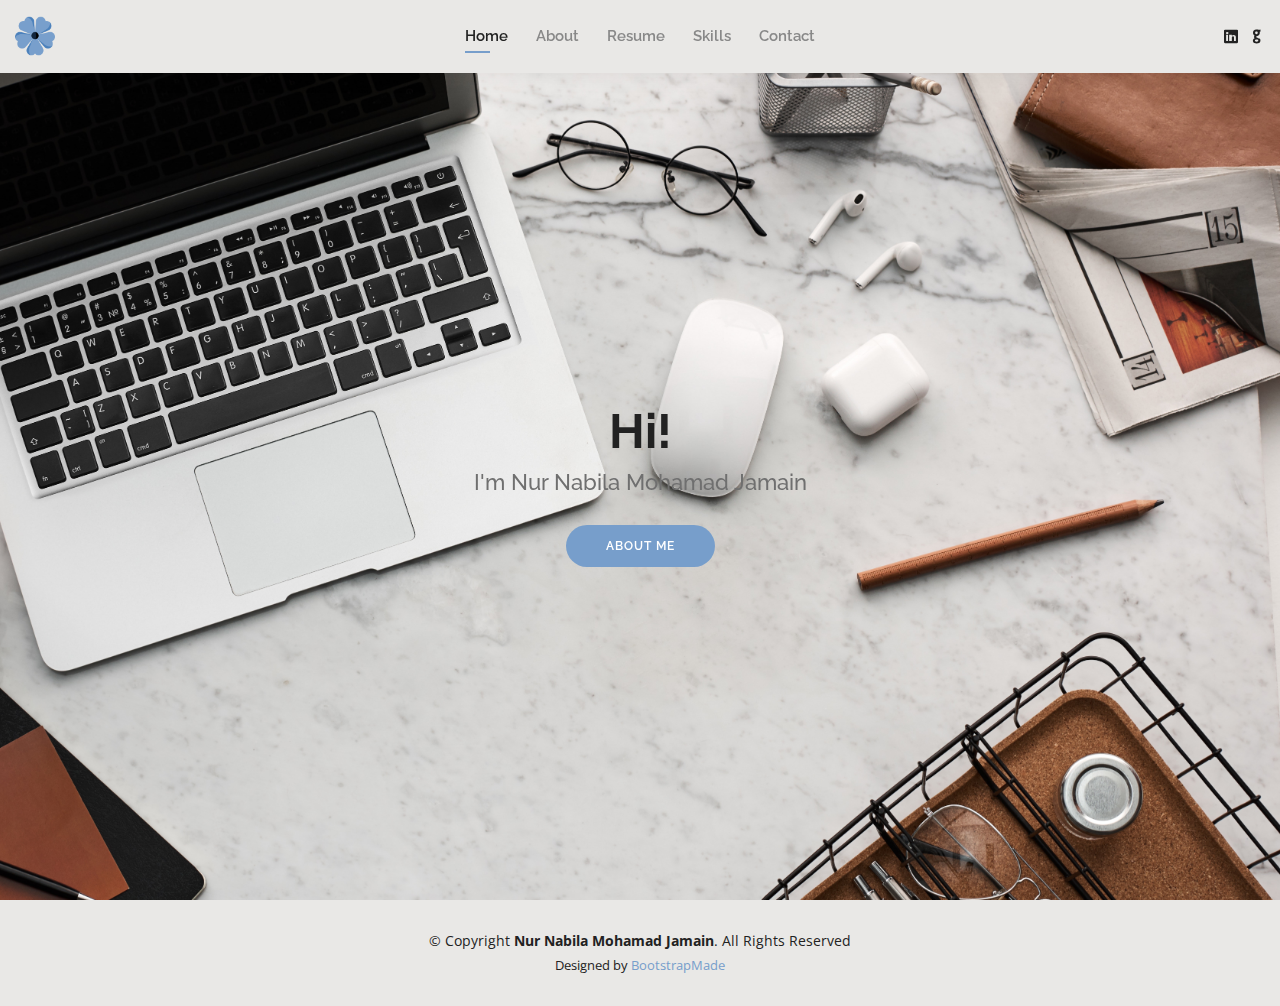
<file: index.html>
<!DOCTYPE html>
<html lang="en">

<head>
  <meta charset="utf-8">
  <meta content="width=device-width, initial-scale=1.0" name="viewport">

  <title>Nabila's Portfolio</title>
  <meta content="" name="descriptison">
  <meta content="" name="keywords">

  <!-- Favicons -->
  <link href="assets/img/flower-small.png" rel="icon">
  <link href="assets/img/flower" rel="apple-touch-icon">

  <!-- Google Fonts -->
  <link href="https://fonts.googleapis.com/css?family=Open+Sans:300,300i,400,400i,600,600i,700,700i|Raleway:300,300i,400,400i,500,500i,600,600i,700,700i|Poppins:300,300i,400,400i,500,500i,600,600i,700,700i" rel="stylesheet">

  <!-- Vendor CSS Files -->
  <link href="assets/vendor/bootstrap/css/bootstrap.min.css" rel="stylesheet">
  <link href="assets/vendor/icofont/icofont.min.css" rel="stylesheet">
  <link href="assets/vendor/owl.carousel/assets/owl.carousel.min.css" rel="stylesheet">
  <link href="assets/vendor/boxicons/css/boxicons.min.css" rel="stylesheet">
  <link href="assets/vendor/venobox/venobox.css" rel="stylesheet">
  <link href="assets/vendor/aos/aos.css" rel="stylesheet">

  <!-- Template Main CSS File -->
  <link href="assets/css/style.css" rel="stylesheet">

  <!-- =======================================================
  * Template Name: Kelly - v2.0.0
  * Template URL: https://bootstrapmade.com/kelly-free-bootstrap-cv-resume-html-template/
  * Author: BootstrapMade.com
  * License: https://bootstrapmade.com/license/
  ======================================================== -->
</head>

<body>

  <!-- ======= Header ======= -->
  <header id="header" class="fixed-top">
    <div class="container-fluid d-flex justify-content-between align-items-center">

      <!--<h1 class="logo"><a href="index.html"></a></h1>-->
      <!-- Uncomment below if you prefer to use an image logo -->
      <a href="index.html" class="logo"><img src="assets/img/flower.png" alt="" class="img-fluid"></a>

      <nav class="nav-menu d-none d-lg-block">
        <ul>
          <li class="active"><a href="index.html">Home</a></li>
          <li><a href="about.html">About</a></li>
          <li><a href="resume.html">Resume</a></li>
          <li><a href="skills.html">Skills</a></li>
          <li><a href="contact.html">Contact</a></li>
        </ul>
      </nav><!-- .nav-menu -->

     <div class="header-social-links">
     <a href="https://www.linkedin.com/in/nurnabila34/" class="linkedin"><i class="icofont-linkedin"></i></i></a>
     <a href="https://github.com/nurnabilaa34" class="github"><i class="icofont-github"></i></i></a>
      </div>

    </div>

  </header><!-- End Header -->

  <!-- ======= Hero Section ======= -->
  <section id="hero" class="d-flex align-items-center">
    <div class="container d-flex flex-column align-items-center" data-aos="zoom-in" data-aos-delay="100">
      <h1>Hi!</h1>
      <h2>I'm Nur Nabila Mohamad Jamain</h2>
      <a href="about.html" class="btn-about">About Me</a>
    </div>
  </section><!-- End Hero -->

  <!-- ======= Footer ======= -->
  <footer id="footer">
    <div class="container">
      <div class="copyright">
        &copy; Copyright <strong><span>Nur Nabila Mohamad Jamain</span></strong>. All Rights Reserved
      </div>
      <div class="credits">
        <!-- All the links in the footer should remain intact. -->
        <!-- You can delete the links only if you purchased the pro version. -->
        <!-- Licensing information: https://bootstrapmade.com/license/ -->
        <!-- Purchase the pro version with working PHP/AJAX contact form: https://bootstrapmade.com/kelly-free-bootstrap-cv-resume-html-template/ -->
        Designed by <a href="https://bootstrapmade.com/">BootstrapMade</a>
      </div>
    </div>
  </footer><!-- End  Footer -->

  <div id="preloader"></div>
  <a href="#" class="back-to-top"><i class="bx bx-up-arrow-alt"></i></a>

  <!-- Vendor JS Files -->
  <script src="assets/vendor/jquery/jquery.min.js"></script>
  <script src="assets/vendor/bootstrap/js/bootstrap.bundle.min.js"></script>
  <script src="assets/vendor/jquery.easing/jquery.easing.min.js"></script>
  <script src="assets/vendor/php-email-form/validate.js"></script>
  <script src="assets/vendor/waypoints/jquery.waypoints.min.js"></script>
  <script src="assets/vendor/counterup/counterup.min.js"></script>
  <script src="assets/vendor/owl.carousel/owl.carousel.min.js"></script>
  <script src="assets/vendor/isotope-layout/isotope.pkgd.min.js"></script>
  <script src="assets/vendor/venobox/venobox.min.js"></script>
  <script src="assets/vendor/aos/aos.js"></script>

  <!-- Template Main JS File -->
  <script src="assets/js/main.js"></script>

</body>

</html>
</file>
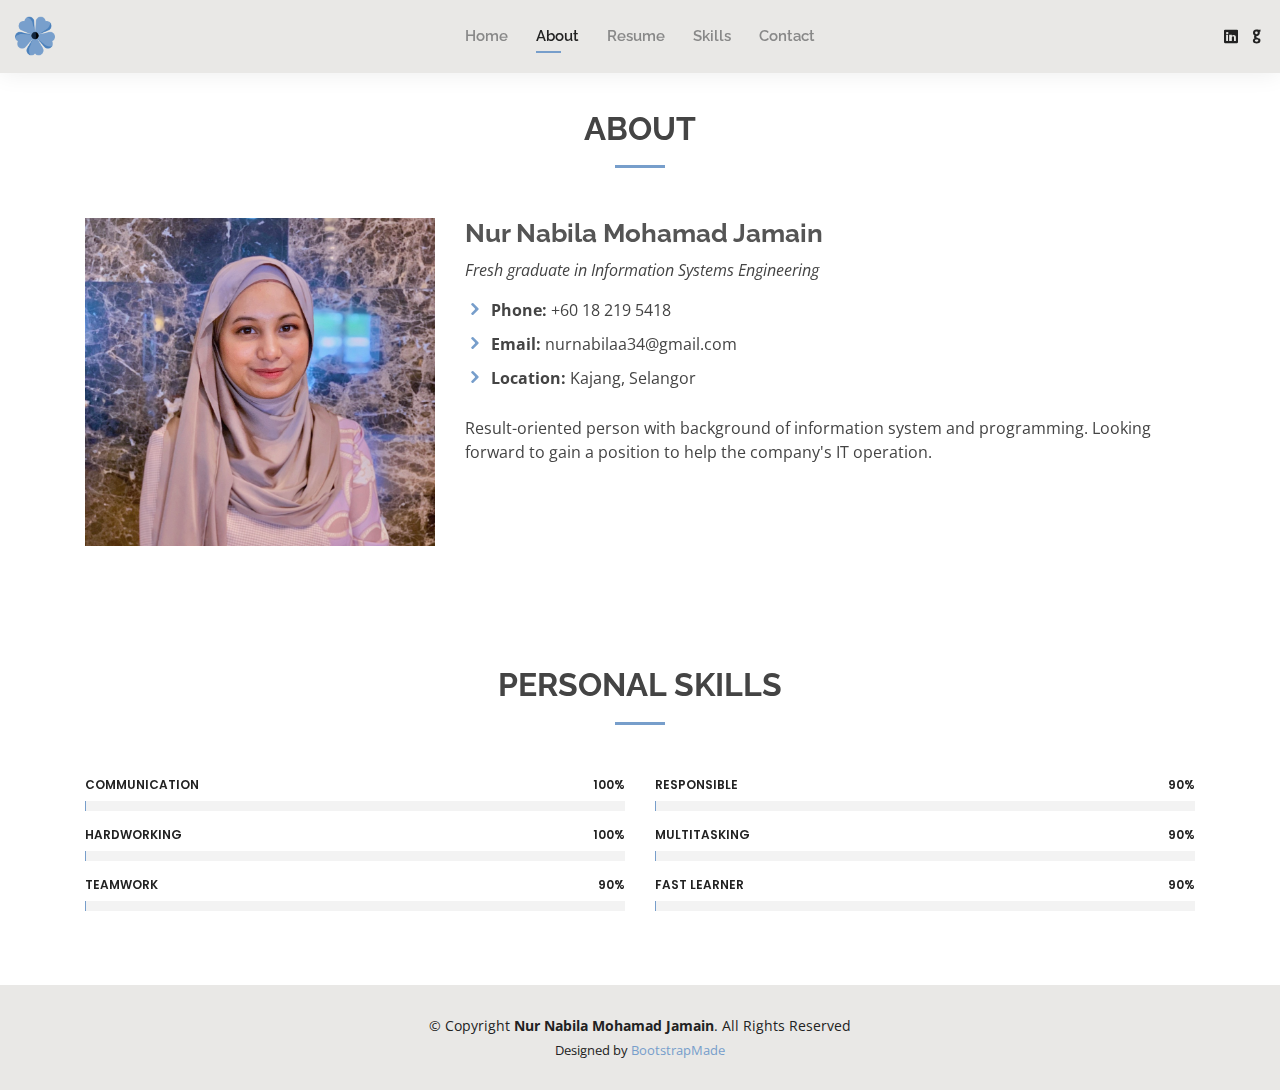
<file: about.html>
<!DOCTYPE html>
<html lang="en">

<head>
  <meta charset="utf-8">
  <meta content="width=device-width, initial-scale=1.0" name="viewport">

  <title>About - Nabila's Portfolio</title>
  <meta content="" name="descriptison">
  <meta content="" name="keywords">

  <!-- Favicons -->
  <link href="assets/img/flower-small.png" rel="icon">
  <link href="assets/img/flower" rel="apple-touch-icon">

  <!-- Google Fonts -->
  <link href="https://fonts.googleapis.com/css?family=Open+Sans:300,300i,400,400i,600,600i,700,700i|Raleway:300,300i,400,400i,500,500i,600,600i,700,700i|Poppins:300,300i,400,400i,500,500i,600,600i,700,700i" rel="stylesheet">

  <!-- Vendor CSS Files -->
  <link href="assets/vendor/bootstrap/css/bootstrap.min.css" rel="stylesheet">
  <link href="assets/vendor/icofont/icofont.min.css" rel="stylesheet">
  <link href="assets/vendor/owl.carousel/assets/owl.carousel.min.css" rel="stylesheet">
  <link href="assets/vendor/boxicons/css/boxicons.min.css" rel="stylesheet">
  <link href="assets/vendor/venobox/venobox.css" rel="stylesheet">
  <link href="assets/vendor/aos/aos.css" rel="stylesheet">

  <!-- Template Main CSS File -->
  <link href="assets/css/style.css" rel="stylesheet">

  <!-- =======================================================
  * Template Name: Kelly - v2.0.0
  * Template URL: https://bootstrapmade.com/kelly-free-bootstrap-cv-resume-html-template/
  * Author: BootstrapMade.com
  * License: https://bootstrapmade.com/license/
  ======================================================== -->
</head>

<body>

  <!-- ======= Header ======= -->
  <header id="header" class="fixed-top">
    <div class="container-fluid d-flex justify-content-between align-items-center">

      <!--<h1 class="logo"><a href="index.html"></a></h1>
      Uncomment below if you prefer to use an image logo -->
      <a href="index.html" class="logo"><img src="assets/img/flower.png" alt="" class="img-fluid"></a>

      <nav class="nav-menu d-none d-lg-block">
        <ul>
          <li><a href="index.html">Home</a></li>
          <li class="active"><a href="about.html">About</a></li>
          <li><a href="resume.html">Resume</a></li>
          <li><a href="skills.html">Skills</a></li>
          <li><a href="contact.html">Contact</a></li>
        </ul>
      </nav><!-- .nav-menu -->

      <div class="header-social-links">
      <a href="https://www.linkedin.com/in/nurnabila34/" class="linkedin"><i class="icofont-linkedin"></i></i></a>
      <a href="https://github.com/nurnabilaa34" class="github"><i class="icofont-github"></i></i></a>
       </div>

    </div>

  </header><!-- End Header -->

  <main id="main">

    <!-- ======= About Section ======= -->
    <section id="about" class="about">
      <div class="container" data-aos="fade-up">

        <div class="section-title">
          <h2>About</h2>

        </div>

        <div class="row">
          <div class="col-lg-4">
            <img src="assets/img/aboutme.JPG" class="img-fluid" alt="">
          </div>
          <div class="col-lg-8 pt-4 pt-lg-0 content">
            <h3>Nur Nabila Mohamad Jamain</h3>
            <p class="font-italic">
            Fresh graduate in Information Systems Engineering
            </p>
            <div class="row">
              <div class="col-lg-6">
                <ul>
                  <li><i class="icofont-rounded-right"></i> <strong>Phone:</strong> +60 18 219 5418</li>
                  <li><i class="icofont-rounded-right"></i> <strong>Email:</strong> nurnabilaa34@gmail.com</li>
                  <li><i class="icofont-rounded-right"></i> <strong>Location:</strong> Kajang, Selangor</li>
                </ul>
              </div>
            </div>
            <p>
                Result-oriented person with background of information system and programming. Looking forward to gain a position to help the company's IT operation.
            </p>
          </div>
        </div>

      </div>
    </section><!-- End About Section -->

    <!-- ======= Skills Section ======= -->
    <section id="skills" class="skills">
      <div class="container" data-aos="fade-up">

        <div class="section-title">
          <h2>Personal Skills</h2>
        </div>

        <div class="row skills-content">

          <div class="col-lg-6">

            <div class="progress">
              <span class="skill">Communication <i class="val">100%</i></span>
              <div class="progress-bar-wrap">
                <div class="progress-bar" role="progressbar" aria-valuenow="100" aria-valuemin="0" aria-valuemax="100"></div>
              </div>
            </div>

            <div class="progress">
              <span class="skill">Hardworking <i class="val">100%</i></span>
              <div class="progress-bar-wrap">
                <div class="progress-bar" role="progressbar" aria-valuenow="100" aria-valuemin="0" aria-valuemax="100"></div>
              </div>
            </div>

            <div class="progress">
              <span class="skill">Teamwork <i class="val">90%</i></span>
              <div class="progress-bar-wrap">
                <div class="progress-bar" role="progressbar" aria-valuenow="90" aria-valuemin="0" aria-valuemax="100"></div>
              </div>
            </div>

          </div>

          <div class="col-lg-6">

            <div class="progress">
              <span class="skill">Responsible <i class="val">90%</i></span>
              <div class="progress-bar-wrap">
                <div class="progress-bar" role="progressbar" aria-valuenow="90" aria-valuemin="0" aria-valuemax="100"></div>
              </div>
            </div>

            <div class="progress">
              <span class="skill">Multitasking <i class="val">90%</i></span>
              <div class="progress-bar-wrap">
                <div class="progress-bar" role="progressbar" aria-valuenow="90" aria-valuemin="0" aria-valuemax="100"></div>
              </div>
            </div>

            <div class="progress">
              <span class="skill">Fast Learner <i class="val">90%</i></span>
              <div class="progress-bar-wrap">
                <div class="progress-bar" role="progressbar" aria-valuenow="90" aria-valuemin="0" aria-valuemax="100"></div>
              </div>
            </div>

          </div>

        </div>

      </div>
    </section><!-- End Skills Section -->

    <!-- ======= Facts Section ======= -->
  <!--  <section id="facts" class="facts">
      <div class="container" data-aos="fade-up">

        <div class="section-title">
          <h2>Facts</h2>
          <p>Magnam dolores commodi suscipit. Necessitatibus eius consequatur ex aliquid fuga eum quidem. Sit sint consectetur velit. Quisquam quos quisquam cupiditate. Et nemo qui impedit suscipit alias ea. Quia fugiat sit in iste officiis commodi quidem hic quas.</p>
        </div>

        <div class="row counters">

          <div class="col-lg-3 col-6 text-center">
            <span data-toggle="counter-up">232</span>
            <p>Clients</p>
          </div>

          <div class="col-lg-3 col-6 text-center">
            <span data-toggle="counter-up">521</span>
            <p>Projects</p>
          </div>

          <div class="col-lg-3 col-6 text-center">
            <span data-toggle="counter-up">1,463</span>
            <p>Hours Of Support</p>
          </div>

          <div class="col-lg-3 col-6 text-center">
            <span data-toggle="counter-up">15</span>
            <p>Hard Workers</p>
          </div>

        </div>

      </div>
    </section>--><!-- End Facts Section -->

    <!-- ======= Testimonials Section ======= -->
    <!--<section id="testimonials" class="testimonials">
      <div class="container" data-aos="fade-up">

        <div class="section-title">
          <h2>Testimonials</h2>
          <p>Magnam dolores commodi suscipit. Necessitatibus eius consequatur ex aliquid fuga eum quidem. Sit sint consectetur velit. Quisquam quos quisquam cupiditate. Et nemo qui impedit suscipit alias ea. Quia fugiat sit in iste officiis commodi quidem hic quas.</p>
        </div>

        <div class="owl-carousel testimonials-carousel">

          <div class="testimonial-item">
            <img src="assets/img/testimonials/testimonials-1.jpg" class="testimonial-img" alt="">
            <h3>Saul Goodman</h3>
            <h4>Ceo &amp; Founder</h4>
            <p>
              <i class="bx bxs-quote-alt-left quote-icon-left"></i>
              Proin iaculis purus consequat sem cure digni ssim donec porttitora entum suscipit rhoncus. Accusantium quam, ultricies eget id, aliquam eget nibh et. Maecen aliquam, risus at semper.
              <i class="bx bxs-quote-alt-right quote-icon-right"></i>
            </p>
          </div>

          <div class="testimonial-item">
            <img src="assets/img/testimonials/testimonials-2.jpg" class="testimonial-img" alt="">
            <h3>Sara Wilsson</h3>
            <h4>Designer</h4>
            <p>
              <i class="bx bxs-quote-alt-left quote-icon-left"></i>
              Export tempor illum tamen malis malis eram quae irure esse labore quem cillum quid cillum eram malis quorum velit fore eram velit sunt aliqua noster fugiat irure amet legam anim culpa.
              <i class="bx bxs-quote-alt-right quote-icon-right"></i>
            </p>
          </div>

          <div class="testimonial-item">
            <img src="assets/img/testimonials/testimonials-3.jpg" class="testimonial-img" alt="">
            <h3>Jena Karlis</h3>
            <h4>Store Owner</h4>
            <p>
              <i class="bx bxs-quote-alt-left quote-icon-left"></i>
              Enim nisi quem export duis labore cillum quae magna enim sint quorum nulla quem veniam duis minim tempor labore quem eram duis noster aute amet eram fore quis sint minim.
              <i class="bx bxs-quote-alt-right quote-icon-right"></i>
            </p>
          </div>

          <div class="testimonial-item">
            <img src="assets/img/testimonials/testimonials-4.jpg" class="testimonial-img" alt="">
            <h3>Matt Brandon</h3>
            <h4>Freelancer</h4>
            <p>
              <i class="bx bxs-quote-alt-left quote-icon-left"></i>
              Fugiat enim eram quae cillum dolore dolor amet nulla culpa multos export minim fugiat minim velit minim dolor enim duis veniam ipsum anim magna sunt elit fore quem dolore labore illum veniam.
              <i class="bx bxs-quote-alt-right quote-icon-right"></i>
            </p>
          </div>

          <div class="testimonial-item">
            <img src="assets/img/testimonials/testimonials-5.jpg" class="testimonial-img" alt="">
            <h3>John Larson</h3>
            <h4>Entrepreneur</h4>
            <p>
              <i class="bx bxs-quote-alt-left quote-icon-left"></i>
              Quis quorum aliqua sint quem legam fore sunt eram irure aliqua veniam tempor noster veniam enim culpa labore duis sunt culpa nulla illum cillum fugiat legam esse veniam culpa fore nisi cillum quid.
              <i class="bx bxs-quote-alt-right quote-icon-right"></i>
            </p>
          </div>

        </div>

      </div>
    </section>--><!-- End Testimonials Section -->

  </main><!-- End #main -->

  <!-- ======= Footer ======= -->
  <footer id="footer">
    <div class="container">
      <div class="copyright">
        &copy; Copyright <strong><span>Nur Nabila Mohamad Jamain</span></strong>. All Rights Reserved
      </div>
      <div class="credits">
        <!-- All the links in the footer should remain intact. -->
        <!-- You can delete the links only if you purchased the pro version. -->
        <!-- Licensing information: https://bootstrapmade.com/license/ -->
        <!-- Purchase the pro version with working PHP/AJAX contact form: https://bootstrapmade.com/kelly-free-bootstrap-cv-resume-html-template/ -->
        Designed by <a href="https://bootstrapmade.com/">BootstrapMade</a>
      </div>
    </div>
  </footer><!-- End  Footer -->

  <div id="preloader"></div>
  <a href="#" class="back-to-top"><i class="bx bx-up-arrow-alt"></i></a>

  <!-- Vendor JS Files -->
  <script src="assets/vendor/jquery/jquery.min.js"></script>
  <script src="assets/vendor/bootstrap/js/bootstrap.bundle.min.js"></script>
  <script src="assets/vendor/jquery.easing/jquery.easing.min.js"></script>
  <script src="assets/vendor/php-email-form/validate.js"></script>
  <script src="assets/vendor/waypoints/jquery.waypoints.min.js"></script>
  <script src="assets/vendor/counterup/counterup.min.js"></script>
  <script src="assets/vendor/owl.carousel/owl.carousel.min.js"></script>
  <script src="assets/vendor/isotope-layout/isotope.pkgd.min.js"></script>
  <script src="assets/vendor/venobox/venobox.min.js"></script>
  <script src="assets/vendor/aos/aos.js"></script>

  <!-- Template Main JS File -->
  <script src="assets/js/main.js"></script>

</body>

</html>
</file>
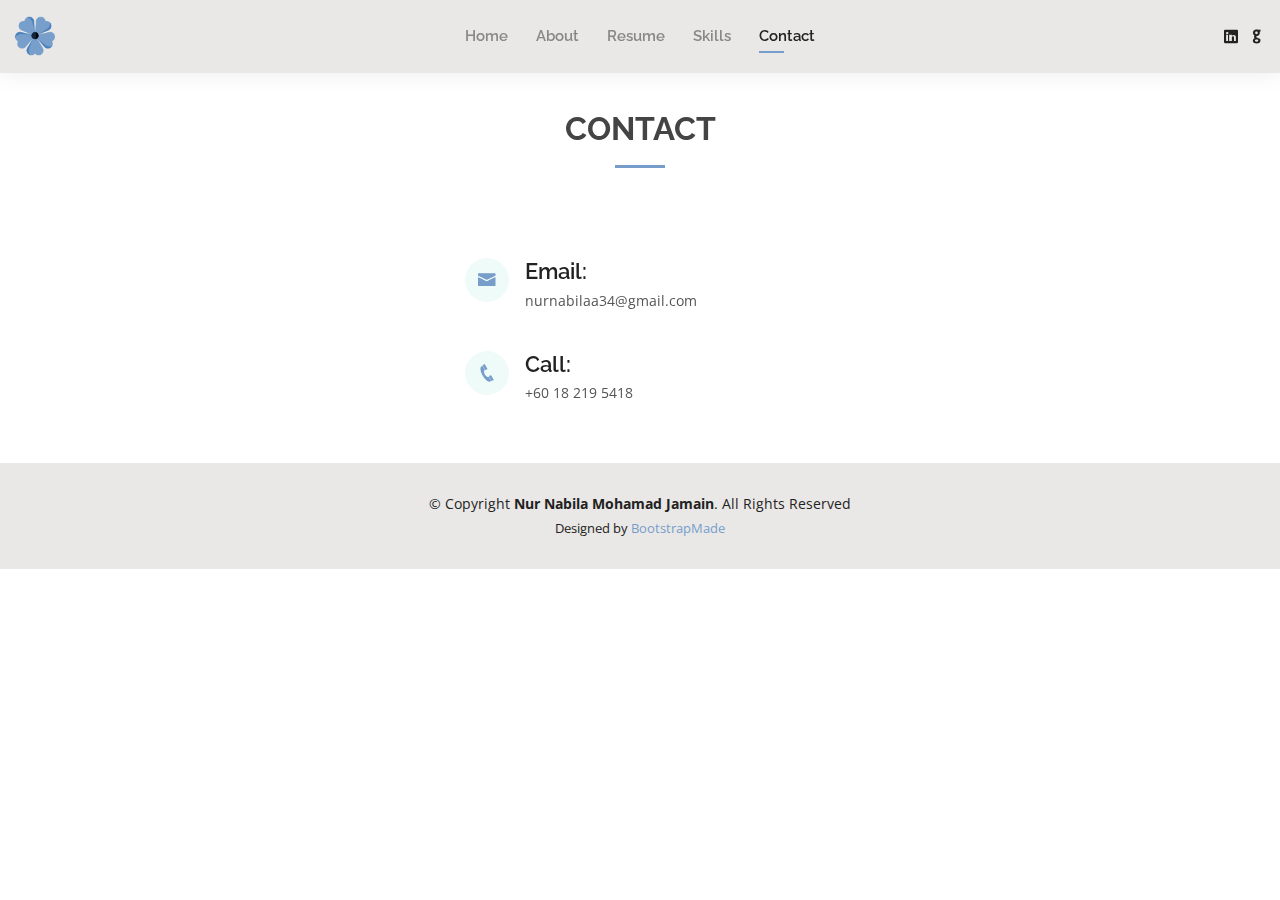
<file: contact.html>
<!DOCTYPE html>
<html lang="en">

<head>
  <meta charset="utf-8">
  <meta content="width=device-width, initial-scale=1.0" name="viewport">

  <title>Contact - Nabila's Portfolio</title>
  <meta content="" name="descriptison">
  <meta content="" name="keywords">

  <!-- Favicons -->
  <link href="assets/img/flower-small.png" rel="icon">
  <link href="assets/img/flower.png" rel="apple-touch-icon">

  <!-- Google Fonts -->
  <link href="https://fonts.googleapis.com/css?family=Open+Sans:300,300i,400,400i,600,600i,700,700i|Raleway:300,300i,400,400i,500,500i,600,600i,700,700i|Poppins:300,300i,400,400i,500,500i,600,600i,700,700i" rel="stylesheet">

  <!-- Vendor CSS Files -->
  <link href="assets/vendor/bootstrap/css/bootstrap.min.css" rel="stylesheet">
  <link href="assets/vendor/icofont/icofont.min.css" rel="stylesheet">
  <link href="assets/vendor/owl.carousel/assets/owl.carousel.min.css" rel="stylesheet">
  <link href="assets/vendor/boxicons/css/boxicons.min.css" rel="stylesheet">
  <link href="assets/vendor/venobox/venobox.css" rel="stylesheet">
  <link href="assets/vendor/aos/aos.css" rel="stylesheet">

  <!-- Template Main CSS File -->
  <link href="assets/css/style.css" rel="stylesheet">

  <!-- =======================================================
  * Template Name: Kelly - v2.0.0
  * Template URL: https://bootstrapmade.com/kelly-free-bootstrap-cv-resume-html-template/
  * Author: BootstrapMade.com
  * License: https://bootstrapmade.com/license/
  ======================================================== -->
</head>

<body>

  <!-- ======= Header ======= -->
  <header id="header" class="fixed-top">
    <div class="container-fluid d-flex justify-content-between align-items-center">

      <!--<h1 class="logo"><a href="index.html"></a></h1>
      Uncomment below if you prefer to use an image logo -->
      <a href="index.html" class="logo"><img src="assets/img/flower.png" alt="" class="img-fluid"></a>

      <nav class="nav-menu d-none d-lg-block">
        <ul>
          <li><a href="index.html">Home</a></li>
          <li><a href="about.html">About</a></li>
          <li><a href="resume.html">Resume</a></li>
          <li><a href="skills.html">Skills</a></li>
          <li class="active"><a href="contact.html">Contact</a></li>
        </ul>
      </nav><!-- .nav-menu -->

      <div class="header-social-links">
      <a href="https://www.linkedin.com/in/nurnabila34/" class="linkedin"><i class="icofont-linkedin"></i></i></a>
      <a href="https://github.com/nurnabilaa34" class="github"><i class="icofont-github"></i></i></a>
       </div>

    </div>

  </header><!-- End Header -->

  <main id="main">

    <!-- ======= Contact Section ======= -->
    <section id="contact" class="contact">
      <div class="container" data-aos="fade-up">

        <div class="section-title">
          <h2>Contact</h2>
        </div>

        <!--<div>
          <iframe style="border:0; width: 100%; height: 270px;" src="https://www.google.com/maps/embed?pb=!1m14!1m8!1m3!1d12097.433213460943!2d-74.0062269!3d40.7101282!3m2!1i1024!2i768!4f13.1!3m3!1m2!1s0x0%3A0xb89d1fe6bc499443!2sDowntown+Conference+Center!5e0!3m2!1smk!2sbg!4v1539943755621" frameborder="0" allowfullscreen></iframe>
        </div>

        <div class="row mt-5">

          <div class="col-lg-4">-->
          <div class="row">
            <div class="col-lg-4 col-md-6 d-flex align-items-stretch mt-4 mt-md-0"></div>

          <div class="col-lg-4 col-md-6 d-flex align-items-stretch mt-4 mt-md-0">
            <div class="align-items-center info">
              <div class="email">
                <i class="icofont-envelope"></i>
                <h4>Email:</h4>
                <p>nurnabilaa34@gmail.com</p>
              </div>
            </div>
          </div>
          <div class="col-lg-4 col-md-6 d-flex align-items-stretch mt-4 mt-md-0"></div>
        </div>

        <div class="row">
          <div class="col-lg-4 col-md-6 d-flex align-items-stretch mt-4 mt-md-0"></div>

        <div class="col-lg-4 col-md-6 d-flex align-items-stretch mt-4 mt-md-0">
          <div class="align-items-center info">
              <div class="phone">
                <i class="icofont-phone"></i>
                <h4>Call:</h4>
                <p>+60 18 219 5418</p>
              </div>

              <div class="col-lg-4 col-md-6 d-flex align-items-stretch mt-4 mt-md-0"></div>
              </div>
            </div>
          </div>






          <!--<div class="col-lg-8 mt-5 mt-lg-0">

            <form action="forms/contact.php" method="post" role="form" class="php-email-form">
              <div class="form-row">
                <div class="col-md-6 form-group">
                  <input type="text" name="name" class="form-control" id="name" placeholder="Your Name" data-rule="minlen:4" data-msg="Please enter at least 4 chars" />
                  <div class="validate"></div>
                </div>
                <div class="col-md-6 form-group">
                  <input type="email" class="form-control" name="email" id="email" placeholder="Your Email" data-rule="email" data-msg="Please enter a valid email" />
                  <div class="validate"></div>
                </div>
              </div>
              <div class="form-group">
                <input type="text" class="form-control" name="subject" id="subject" placeholder="Subject" data-rule="minlen:4" data-msg="Please enter at least 8 chars of subject" />
                <div class="validate"></div>
              </div>
              <div class="form-group">
                <textarea class="form-control" name="message" rows="5" data-rule="required" data-msg="Please write something for us" placeholder="Message"></textarea>
                <div class="validate"></div>
              </div>
              <div class="mb-3">
                <div class="loading">Loading</div>
                <div class="error-message"></div>
                <div class="sent-message">Your message has been sent. Thank you!</div>
              </div>
              <div class="text-center"><button type="submit">Send Message</button></div>
            </form>

          </div>-->

        </div>

      </div>
    </section><!-- End Contact Section -->

  </main><!-- End #main -->

  <!-- ======= Footer ======= -->
  <footer id="footer">
    <div class="container">
      <div class="copyright">
        &copy; Copyright <strong><span>Nur Nabila Mohamad Jamain</span></strong>. All Rights Reserved
      </div>
      <div class="credits">
        <!-- All the links in the footer should remain intact. -->
        <!-- You can delete the links only if you purchased the pro version. -->
        <!-- Licensing information: https://bootstrapmade.com/license/ -->
        <!-- Purchase the pro version with working PHP/AJAX contact form: https://bootstrapmade.com/kelly-free-bootstrap-cv-resume-html-template/ -->
        Designed by <a href="https://bootstrapmade.com/">BootstrapMade</a>
      </div>
    </div>
  </footer><!-- End  Footer -->

  <div id="preloader"></div>
  <a href="#" class="back-to-top"><i class="bx bx-up-arrow-alt"></i></a>

  <!-- Vendor JS Files -->
  <script src="assets/vendor/jquery/jquery.min.js"></script>
  <script src="assets/vendor/bootstrap/js/bootstrap.bundle.min.js"></script>
  <script src="assets/vendor/jquery.easing/jquery.easing.min.js"></script>
  <script src="assets/vendor/php-email-form/validate.js"></script>
  <script src="assets/vendor/waypoints/jquery.waypoints.min.js"></script>
  <script src="assets/vendor/counterup/counterup.min.js"></script>
  <script src="assets/vendor/owl.carousel/owl.carousel.min.js"></script>
  <script src="assets/vendor/isotope-layout/isotope.pkgd.min.js"></script>
  <script src="assets/vendor/venobox/venobox.min.js"></script>
  <script src="assets/vendor/aos/aos.js"></script>

  <!-- Template Main JS File -->
  <script src="assets/js/main.js"></script>

</body>

</html>
</file>
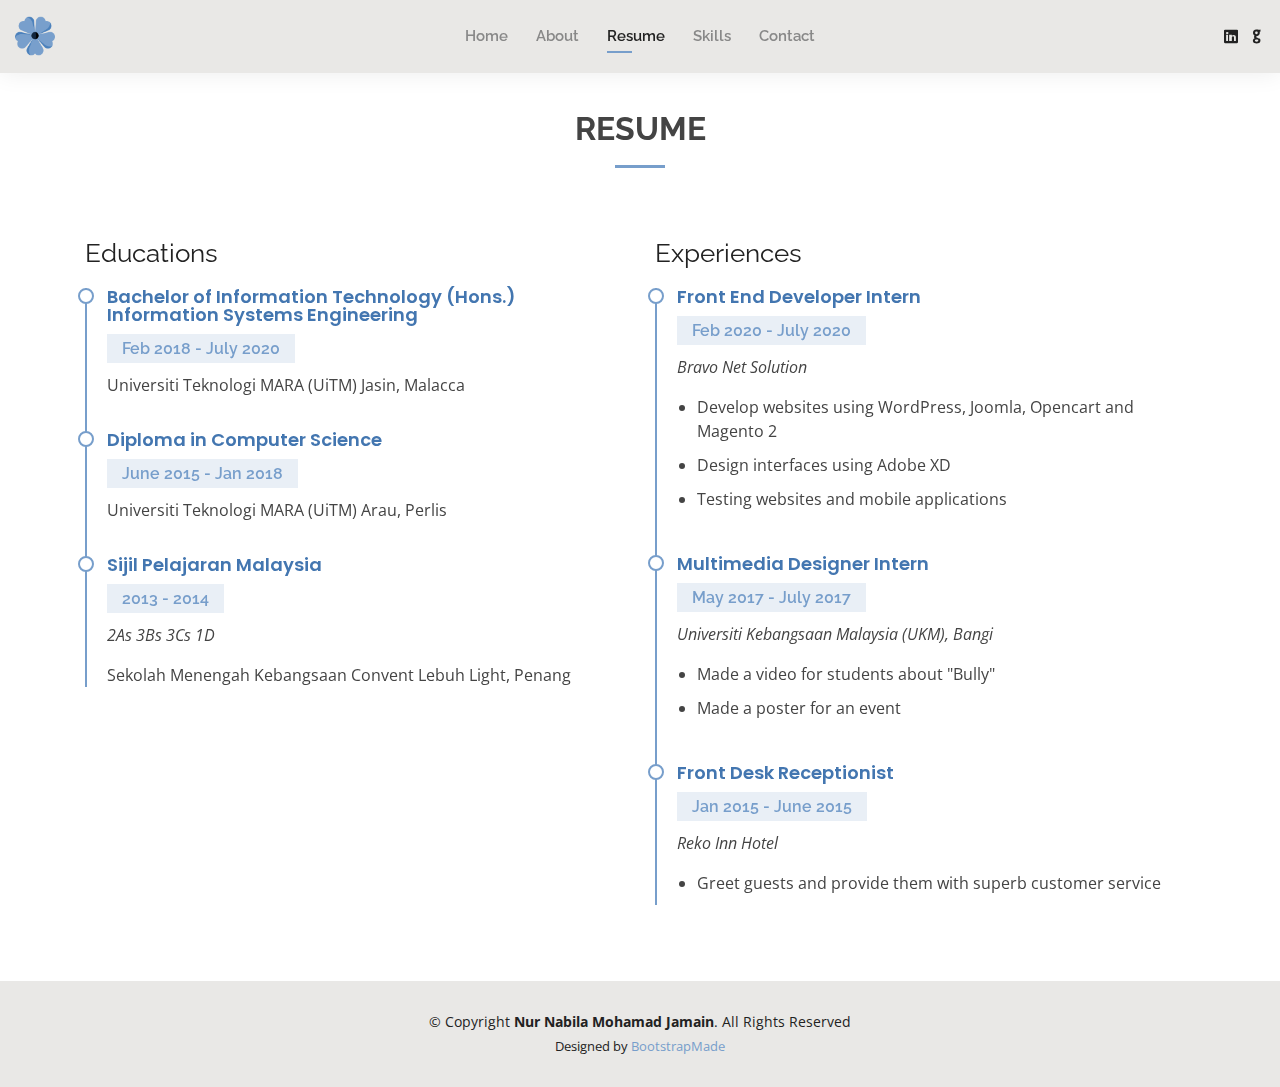
<file: resume.html>
<!DOCTYPE html>
<html lang="en">

<head>
  <meta charset="utf-8">
  <meta content="width=device-width, initial-scale=1.0" name="viewport">

  <title>Resume - Nabila's Portfolio</title>
  <meta content="" name="descriptison">
  <meta content="" name="keywords">

  <!-- Favicons -->
  <link href="assets/img/flower-small.png" rel="icon">
  <link href="assets/img/flower.png" rel="apple-touch-icon">

  <!-- Google Fonts -->
  <link href="https://fonts.googleapis.com/css?family=Open+Sans:300,300i,400,400i,600,600i,700,700i|Raleway:300,300i,400,400i,500,500i,600,600i,700,700i|Poppins:300,300i,400,400i,500,500i,600,600i,700,700i" rel="stylesheet">

  <!-- Vendor CSS Files -->
  <link href="assets/vendor/bootstrap/css/bootstrap.min.css" rel="stylesheet">
  <link href="assets/vendor/icofont/icofont.min.css" rel="stylesheet">
  <link href="assets/vendor/owl.carousel/assets/owl.carousel.min.css" rel="stylesheet">
  <link href="assets/vendor/boxicons/css/boxicons.min.css" rel="stylesheet">
  <link href="assets/vendor/venobox/venobox.css" rel="stylesheet">
  <link href="assets/vendor/aos/aos.css" rel="stylesheet">

  <!-- Template Main CSS File -->
  <link href="assets/css/style.css" rel="stylesheet">

  <!-- =======================================================
  * Template Name: Kelly - v2.0.0
  * Template URL: https://bootstrapmade.com/kelly-free-bootstrap-cv-resume-html-template/
  * Author: BootstrapMade.com
  * License: https://bootstrapmade.com/license/
  ======================================================== -->
</head>

<body>

  <!-- ======= Header ======= -->
  <header id="header" class="fixed-top">
    <div class="container-fluid d-flex justify-content-between align-items-center">

      <!--<h1 class="logo"><a href="index.html"></a></h1>
      Uncomment below if you prefer to use an image logo -->
      <a href="index.html" class="logo"><img src="assets/img/flower.png" alt="" class="img-fluid"></a>

      <nav class="nav-menu d-none d-lg-block">
        <ul>
          <li><a href="index.html">Home</a></li>
          <li><a href="about.html">About</a></li>
          <li class="active"><a href="resume.html">Resume</a></li>
          <li><a href="skills.html">Skills</a></li>
          <li><a href="contact.html">Contact</a></li>
        </ul>
      </nav><!-- .nav-menu -->

      <div class="header-social-links">
      <a href="https://www.linkedin.com/in/nurnabila34/" class="linkedin"><i class="icofont-linkedin"></i></i></a>
      <a href="https://github.com/nurnabilaa34" class="github"><i class="icofont-github"></i></i></a>
       </div>

    </div>

  </header><!-- End Header -->

  <main id="main">

    <!-- ======= Resume Section ======= -->
    <section id="resume" class="resume">
      <div class="container" data-aos="fade-up">

        <div class="section-title">
          <h2>Resume</h2>
          <!--<p>Magnam dolores commodi suscipit. Necessitatibus eius consequatur ex aliquid fuga eum quidem. Sit sint consectetur velit. Quisquam quos quisquam cupiditate. Et nemo qui impedit suscipit alias ea. Quia fugiat sit in iste officiis commodi quidem hic quas.</p>-->
        </div>

      <div class="row">
          <div class="col-lg-6">
          <!--  <h3 class="resume-title">Sumary</h3>
            <div class="resume-item pb-0">
              <h4>Alice Barkley</h4>
              <p><em>Innovative and deadline-driven Graphic Designer with 3+ years of experience designing and developing user-centered digital/print marketing material from initial concept to final, polished deliverable.</em></p>
              <p>
              <ul>
                <li>Portland par 127,Orlando, FL</li>
                <li>(123) 456-7891</li>
                <li>alice.barkley@example.com</li>
              </ul>
              </p>
            </div>-->

            <h3 class="resume-title">Educations</h3>
            <div class="resume-item">
              <h4>Bachelor of Information Technology (Hons.) Information Systems Engineering</h4>
              <h5>Feb 2018 - July 2020</h5>
              <p>Universiti Teknologi MARA (UiTM) Jasin, Malacca</p>
            </div>
            <div class="resume-item">
              <h4>Diploma in Computer Science</h4>
              <h5>June 2015 - Jan 2018</h5>
              <p>Universiti Teknologi MARA (UiTM) Arau, Perlis</p>
            </div>
            <div class="resume-item">
              <h4>Sijil Pelajaran Malaysia</h4>
              <h5>2013 - 2014</h5>
              <p><em>2As 3Bs 3Cs 1D</em></p>
              <p>Sekolah Menengah Kebangsaan Convent Lebuh Light, Penang</p>
            </div>
          </div>
          <div class="col-lg-6">
            <h3 class="resume-title">Experiences</h3>
            <div class="resume-item">
              <h4>Front End Developer Intern</h4>
              <h5>Feb 2020 - July 2020</h5>
              <p><em>Bravo Net Solution</em></p>
              <p>
              <ul>
                <li>Develop websites using WordPress, Joomla, Opencart and Magento 2</li>
                <li>Design interfaces using Adobe XD</li>
                <li>Testing websites and mobile applications</li>
              </ul>
              </p>
            </div>
            <div class="resume-item">
              <h4>Multimedia Designer Intern</h4>
              <h5>May 2017 - July 2017</h5>
              <p><em>Universiti Kebangsaan Malaysia (UKM), Bangi</em></p>
              <p>
              <ul>
                <li>Made a video for students about "Bully"</li>
                <li>Made a poster for an event</li>
              </ul>
              </p>
            </div>
            <div class="resume-item">
              <h4>Front Desk Receptionist</h4>
              <h5>Jan 2015 - June 2015</h5>
              <p><em>Reko Inn Hotel</em></p>
              <p>
              <ul>
                <li>Greet guests and provide them with superb customer service</li>
              </ul>
              </p>
            </div>
          </div>
        </div>

      </div>
    </section><!-- End Resume Section -->

  </main><!-- End #main -->

  <!-- ======= Footer ======= -->
  <footer id="footer">
    <div class="container">
      <div class="copyright">
        &copy; Copyright <strong><span>Nur Nabila Mohamad Jamain</span></strong>. All Rights Reserved
      </div>
      <div class="credits">
        <!-- All the links in the footer should remain intact. -->
        <!-- You can delete the links only if you purchased the pro version. -->
        <!-- Licensing information: https://bootstrapmade.com/license/ -->
        <!-- Purchase the pro version with working PHP/AJAX contact form: https://bootstrapmade.com/kelly-free-bootstrap-cv-resume-html-template/ -->
        Designed by <a href="https://bootstrapmade.com/">BootstrapMade</a>
      </div>
    </div>
  </footer><!-- End  Footer -->

  <div id="preloader"></div>
  <a href="#" class="back-to-top"><i class="bx bx-up-arrow-alt"></i></a>

  <!-- Vendor JS Files -->
  <script src="assets/vendor/jquery/jquery.min.js"></script>
  <script src="assets/vendor/bootstrap/js/bootstrap.bundle.min.js"></script>
  <script src="assets/vendor/jquery.easing/jquery.easing.min.js"></script>
  <script src="assets/vendor/php-email-form/validate.js"></script>
  <script src="assets/vendor/waypoints/jquery.waypoints.min.js"></script>
  <script src="assets/vendor/counterup/counterup.min.js"></script>
  <script src="assets/vendor/owl.carousel/owl.carousel.min.js"></script>
  <script src="assets/vendor/isotope-layout/isotope.pkgd.min.js"></script>
  <script src="assets/vendor/venobox/venobox.min.js"></script>
  <script src="assets/vendor/aos/aos.js"></script>

  <!-- Template Main JS File -->
  <script src="assets/js/main.js"></script>

</body>

</html>
</file>
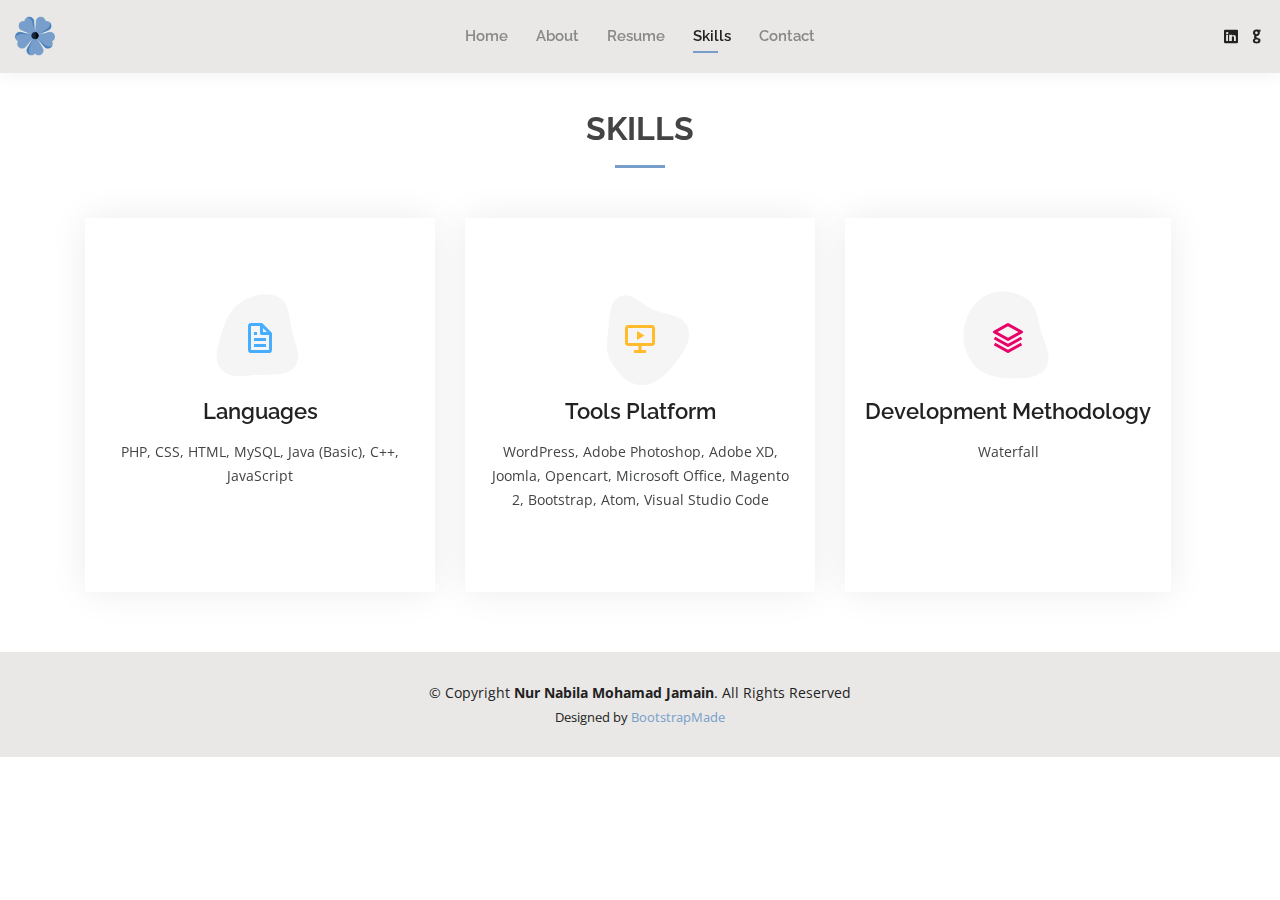
<file: skills.html>
<!DOCTYPE html>
<html lang="en">

<head>
  <meta charset="utf-8">
  <meta content="width=device-width, initial-scale=1.0" name="viewport">

  <title>Services - Nabila's Portfolio</title>
  <meta content="" name="descriptison">
  <meta content="" name="keywords">

  <!-- Favicons -->
  <link href="assets/img/flower-small.png" rel="icon">
  <link href="assets/img/flower.png" rel="apple-touch-icon">

  <!-- Google Fonts -->
  <link href="https://fonts.googleapis.com/css?family=Open+Sans:300,300i,400,400i,600,600i,700,700i|Raleway:300,300i,400,400i,500,500i,600,600i,700,700i|Poppins:300,300i,400,400i,500,500i,600,600i,700,700i" rel="stylesheet">

  <!-- Vendor CSS Files -->
  <link href="assets/vendor/bootstrap/css/bootstrap.min.css" rel="stylesheet">
  <link href="assets/vendor/icofont/icofont.min.css" rel="stylesheet">
  <link href="assets/vendor/owl.carousel/assets/owl.carousel.min.css" rel="stylesheet">
  <link href="assets/vendor/boxicons/css/boxicons.min.css" rel="stylesheet">
  <link href="assets/vendor/venobox/venobox.css" rel="stylesheet">
  <link href="assets/vendor/aos/aos.css" rel="stylesheet">

  <!-- Template Main CSS File -->
  <link href="assets/css/style.css" rel="stylesheet">

  <!-- =======================================================
  * Template Name: Kelly - v2.0.0
  * Template URL: https://bootstrapmade.com/kelly-free-bootstrap-cv-resume-html-template/
  * Author: BootstrapMade.com
  * License: https://bootstrapmade.com/license/
  ======================================================== -->
</head>

<body>

  <!-- ======= Header ======= -->
  <header id="header" class="fixed-top">
    <div class="container-fluid d-flex justify-content-between align-items-center">

      <!--<h1 class="logo"><a href="index.html"></a></h1>
       Uncomment below if you prefer to use an image logo -->
      <a href="index.html" class="logo"><img src="assets/img/flower.png" alt="" class="img-fluid"></a>

      <nav class="nav-menu d-none d-lg-block">
        <ul>
          <li><a href="index.html">Home</a></li>
          <li><a href="about.html">About</a></li>
          <li><a href="resume.html">Resume</a></li>
          <li class="active"><a href="skills.html">Skills</a></li>
          <li><a href="contact.html">Contact</a></li>
        </ul>
      </nav><!-- .nav-menu -->

      <div class="header-social-links">
      <a href="https://www.linkedin.com/in/nurnabila34/" class="linkedin"><i class="icofont-linkedin"></i></i></a>
      <a href="https://github.com/nurnabilaa34" class="github"><i class="icofont-github"></i></i></a>
       </div>

    </div>

  </header><!-- End Header -->

  <main id="main">

    <!-- ======= Services Section ======= -->
    <section id="services" class="services">
      <div class="container" data-aos="fade-up">

        <div class="section-title">
          <h2>Skills</h2>
        </div>

        <div class="row">
          <div class="col-lg-4 col-md-6 d-flex align-items-stretch" data-aos="zoom-in" data-aos-delay="100">
            <div class="icon-box iconbox-blue">
              <div class="icon">
                <svg width="100" height="100" viewBox="0 0 600 600" xmlns="http://www.w3.org/2000/svg">
                  <path stroke="none" stroke-width="0" fill="#f5f5f5" d="M300,521.0016835830174C376.1290562159157,517.8887921683347,466.0731472004068,529.7835943286574,510.70327084640275,468.03025145048787C554.3714126377745,407.6079735673963,508.03601936045806,328.9844924480964,491.2728898941984,256.3432110539036C474.5976632858925,184.082847569629,479.9380746630129,96.60480741107993,416.23090153303,58.64404602377083C348.86323505073057,18.502131276798302,261.93793281208167,40.57373210992963,193.5410806939664,78.93577620505333C130.42746243093433,114.334589627462,98.30271207620316,179.96522072025542,76.75703585869454,249.04625023123273C51.97151888228291,328.5150500222984,13.704378332031375,421.85034740162234,66.52175969318436,486.19268352777647C119.04800174914682,550.1803526380478,217.28368757567262,524.383925680826,300,521.0016835830174"></path>
                </svg>
                <i class="bx bx-file"></i>
              </div>
              <h4><a href="">Languages</a></h4>
              <p>PHP, CSS, HTML, MySQL, Java (Basic), C++, JavaScript</p>
            </div>
          </div>

          <div class="col-lg-4 col-md-6 d-flex align-items-stretch mt-4 mt-md-0" data-aos="zoom-in" data-aos-delay="200">
            <div class="icon-box iconbox-yellow ">
              <div class="icon">
                <svg width="100" height="100" viewBox="0 0 600 600" xmlns="http://www.w3.org/2000/svg">
                  <path stroke="none" stroke-width="0" fill="#f5f5f5" d="M300,582.0697525312426C382.5290701553225,586.8405444964366,449.9789794690241,525.3245884688669,502.5850820975895,461.55621195738473C556.606425686781,396.0723002908107,615.8543463187945,314.28637112970534,586.6730223649479,234.56875336149918C558.9533121215079,158.8439757836574,454.9685369536778,164.00468322053177,381.49747125262974,130.76875717737553C312.15926192815925,99.40240125094834,248.97055460311594,18.661163978235184,179.8680185752513,50.54337015887873C110.5421016452524,82.52863877960104,119.82277516462835,180.83849132639028,109.12597500060166,256.43424936330496C100.08760227029461,320.3096726198365,92.17705696193138,384.0621239912766,124.79988738764834,439.7174275375508C164.83382741302287,508.01625554203684,220.96474134820875,577.5009287672846,300,582.0697525312426"></path>
                </svg>
                <i class="bx bx-slideshow"></i>
              </div>
              <h4><a href="">Tools Platform</a></h4>
              <p>WordPress, Adobe Photoshop, Adobe XD, Joomla, Opencart, Microsoft Office, Magento 2, Bootstrap, Atom, Visual Studio Code</p>
            </div>
          </div>

          <div class="col-lg-4 col-md-6 d-flex align-items-stretch mt-4 mt-lg-0" data-aos="zoom-in" data-aos-delay="300">
            <div class="icon-box iconbox-pink">
              <div class="icon">
                <svg width="100" height="100" viewBox="0 0 600 600" xmlns="http://www.w3.org/2000/svg">
                  <path stroke="none" stroke-width="0" fill="#f5f5f5" d="M300,541.5067337569781C382.14930387511276,545.0595476570109,479.8736841581634,548.3450877840088,526.4010558755058,480.5488172755941C571.5218469581645,414.80211281144784,517.5187510058486,332.0715597781072,496.52539010469104,255.14436215662573C477.37192572678356,184.95920475031193,473.57363656557914,105.61284051026155,413.0603344069578,65.22779650032875C343.27470386102294,18.654635553484475,251.2091493199835,5.337323636656869,175.0934190732945,40.62881213300186C97.87086631185822,76.43348514350839,51.98124368387456,156.15599469081315,36.44837278890362,239.84606092416172C21.716077023791087,319.22268207091537,43.775223500013084,401.1760424656574,96.891909868211,461.97329694683043C147.22146801428983,519.5804099606455,223.5754009179313,538.201503339737,300,541.5067337569781"></path>
                </svg>
                <i class="bx bx-layer"></i>
              </div>
              <h4><a href="">Development Methodology</a></h4>
              <p>Waterfall</p>
            </div>
          </div>

          <!--<div class="col-lg-4 col-md-6 d-flex align-items-stretch mt-4" data-aos="zoom-in" data-aos-delay="100">
            <div class="icon-box iconbox-yellow">
              <div class="icon">
                <svg width="100" height="100" viewBox="0 0 600 600" xmlns="http://www.w3.org/2000/svg">
                  <path stroke="none" stroke-width="0" fill="#f5f5f5" d="M300,503.46388370962813C374.79870501325706,506.71871716319447,464.8034551963731,527.1746412648533,510.4981551193396,467.86667711651364C555.9287308511215,408.9015244558933,512.6030010748507,327.5744911775523,490.211057578863,256.5855673507754C471.097692560561,195.9906835881958,447.69079081568157,138.11976852964426,395.19560036434837,102.3242989838813C329.3053358748298,57.3949838291264,248.02791733380457,8.279543830951368,175.87071277845988,42.242879143198664C103.41431057327972,76.34704239035025,93.79494320519305,170.9812938413882,81.28167332365135,250.07896920659033C70.17666984294237,320.27484674793965,64.84698225790005,396.69656628748305,111.28512138212992,450.4950937839243C156.20124167950087,502.5303643271138,231.32542653798444,500.4755392045468,300,503.46388370962813"></path>
                </svg>
                <i class="bx bx-layer"></i>
              </div>
              <h4><a href="">Nemo Enim</a></h4>
              <p>At vero eos et accusamus et iusto odio dignissimos ducimus qui blanditiis</p>
            </div>
          </div>

          <div class="col-lg-4 col-md-6 d-flex align-items-stretch mt-4" data-aos="zoom-in" data-aos-delay="200">
            <div class="icon-box iconbox-red">
              <div class="icon">
                <svg width="100" height="100" viewBox="0 0 600 600" xmlns="http://www.w3.org/2000/svg">
                  <path stroke="none" stroke-width="0" fill="#f5f5f5" d="M300,532.3542879108572C369.38199826031484,532.3153073249985,429.10787420159085,491.63046689027357,474.5244479745417,439.17860296908856C522.8885846962883,383.3225815378663,569.1668002868075,314.3205725914397,550.7432151929288,242.7694973846089C532.6665558377875,172.5657663291529,456.2379748765914,142.6223662098291,390.3689995646985,112.34683881706744C326.66090330228417,83.06452184765237,258.84405631176094,53.51806209861945,193.32584062364296,78.48882559362697C121.61183558270385,105.82097193414197,62.805066853699245,167.19869350419734,48.57481801355237,242.6138429142374C34.843463184063346,315.3850353017275,76.69343916112496,383.4422959591041,125.22947124332185,439.3748458443577C170.7312796277747,491.8107796887764,230.57421082200815,532.3932930995766,300,532.3542879108572"></path>
                </svg>
                <i class="bx bx-slideshow"></i>
              </div>
              <h4><a href="">Dele Cardo</a></h4>
              <p>Quis consequatur saepe eligendi voluptatem consequatur dolor consequuntur</p>
            </div>
          </div>

          <div class="col-lg-4 col-md-6 d-flex align-items-stretch mt-4" data-aos="zoom-in" data-aos-delay="300">
            <div class="icon-box iconbox-teal">
              <div class="icon">
                <svg width="100" height="100" viewBox="0 0 600 600" xmlns="http://www.w3.org/2000/svg">
                  <path stroke="none" stroke-width="0" fill="#f5f5f5" d="M300,566.797414625762C385.7384707136149,576.1784315230908,478.7894351017131,552.8928747891023,531.9192734346935,484.94944893311C584.6109503024035,417.5663521118492,582.489472248146,322.67544863468447,553.9536738515405,242.03673114598146C529.1557734026468,171.96086150256528,465.24506316201064,127.66468636344209,395.9583748389544,100.7403814666027C334.2173773831606,76.7482773500951,269.4350130405921,84.62216499799875,207.1952322260088,107.2889140133804C132.92018162631612,134.33871894543012,41.79353780512637,160.00259165414826,22.644507872594943,236.69541883565114C3.319112789854554,314.0945973066697,72.72355303640163,379.243833228382,124.04198916343866,440.3218312028393C172.9286146004772,498.5055451809895,224.45579914871206,558.5317968840102,300,566.797414625762"></path>
                </svg>
                <i class="bx bx-arch"></i>
              </div>
              <h4><a href="">Divera Don</a></h4>
              <p>Modi nostrum vel laborum. Porro fugit error sit minus sapiente sit aspernatur</p>
            </div>
          </div>-->

        </div>

      </div>
    </section><!-- End Services Section -->

  </main><!-- End #main -->

  <!-- ======= Footer ======= -->
  <footer id="footer">
    <div class="container">
      <div class="copyright">
        &copy; Copyright <strong><span>Nur Nabila Mohamad Jamain</span></strong>. All Rights Reserved
      </div>
      <div class="credits">
        <!-- All the links in the footer should remain intact. -->
        <!-- You can delete the links only if you purchased the pro version. -->
        <!-- Licensing information: https://bootstrapmade.com/license/ -->
        <!-- Purchase the pro version with working PHP/AJAX contact form: https://bootstrapmade.com/kelly-free-bootstrap-cv-resume-html-template/ -->
        Designed by <a href="https://bootstrapmade.com/">BootstrapMade</a>
      </div>
    </div>
  </footer><!-- End  Footer -->

  <div id="preloader"></div>
  <a href="#" class="back-to-top"><i class="bx bx-up-arrow-alt"></i></a>

  <!-- Vendor JS Files -->
  <script src="assets/vendor/jquery/jquery.min.js"></script>
  <script src="assets/vendor/bootstrap/js/bootstrap.bundle.min.js"></script>
  <script src="assets/vendor/jquery.easing/jquery.easing.min.js"></script>
  <script src="assets/vendor/php-email-form/validate.js"></script>
  <script src="assets/vendor/waypoints/jquery.waypoints.min.js"></script>
  <script src="assets/vendor/counterup/counterup.min.js"></script>
  <script src="assets/vendor/owl.carousel/owl.carousel.min.js"></script>
  <script src="assets/vendor/isotope-layout/isotope.pkgd.min.js"></script>
  <script src="assets/vendor/venobox/venobox.min.js"></script>
  <script src="assets/vendor/aos/aos.js"></script>

  <!-- Template Main JS File -->
  <script src="assets/js/main.js"></script>

</body>

</html>
</file>
<file: assets/vendor/venobox/venobox.css>
/* ------ venobox.css --------*/
.vbox-overlay *, .vbox-overlay *:before, .vbox-overlay *:after{
    -webkit-backface-visibility: hidden;
    -webkit-box-sizing:border-box;
    -moz-box-sizing:border-box;
    box-sizing:border-box;
}
.vbox-overlay * { 
    -webkit-backface-visibility: visible;
    backface-visibility: visible;
}
.vbox-overlay{
    display: -webkit-flex;
    display: flex;
    -webkit-flex-direction: column;
    flex-direction: column;
    -webkit-justify-content: center;
    justify-content: center;
    -webkit-align-items: center;
    align-items: center;
    position: fixed;
    left: 0;
    top: 0;
    bottom: 0;
    right: 0;
    z-index: 999999;
}

/* ----- navigation ----- */
.vbox-title{
    width: 100%;
    height: 40px;
    float: left;
    text-align: center;
    line-height: 28px;
    font-size: 12px;
    padding: 6px 50px;
    overflow: hidden;
    position: fixed;
    display: none;
    left: 0;
    z-index: 89;
}
.vbox-close{
    cursor: pointer;
    position: fixed;
    top: -1px;
    right: 0;
    width: 50px;
    height: 40px;
    padding: 6px;
    display: block;
    background-position:10px center;
    overflow: hidden;
    font-size: 24px;
    line-height: 1;
    text-align: center;
    z-index: 99;
}
.vbox-left{
    cursor: pointer;
    position: fixed;
    left: 0;
    height: 40px;
    overflow: hidden;
    line-height: 28px;
    font-size: 12px;
    z-index: 99;
    display: flex;
    align-items:center;
}
.vbox-num{
    display: inline-block;
    margin: 6px 0 6px 15px;
}
/* ----- Social share ----- */
.vbox-share{
    line-height: 28px;
    font-size: 12px;
    overflow: hidden;
    position: fixed;
    left: 0;
    z-index: 98;
    display: flex;
    align-items:center;
    justify-content: center;
    width: 100%;
    text-align: center;
}
.vbox-share svg{
    max-height: 28px;
    width: 28px;
    z-index: 10;
    margin-left: 12px;
    margin-top: 6px;
    margin-bottom: 6px;
    vertical-align: middle;
}


/* ----- navigation ARROWS ----- */
.vbox-next, .vbox-prev{
    position: fixed;
    top: 50%;
    margin-top: -15px;
    overflow: hidden;
    cursor: pointer;
    display: block;
    width: 45px;
    height: 45px;
    z-index: 99;
}
.vbox-next span, .vbox-prev span{
    position: relative;
    width: 20px;
    height: 20px;
    border: 2px solid transparent;
    border-top-color: #B6B6B6;
    border-right-color: #B6B6B6;
    text-indent: -100px;
    position: absolute;
    top: 8px;
    display: block;
}
.vbox-prev{
    left: 15px;
}
.vbox-next{
    right: 15px;
}
.vbox-prev span{
    left: 10px;
    -ms-transform: rotate(-135deg);
    -webkit-transform: rotate(-135deg);
    transform: rotate(-135deg);
}
.vbox-next span{
    -ms-transform: rotate(45deg);
    -webkit-transform: rotate(45deg);
    transform: rotate(45deg);
    right: 10px;
}
/* ------- inline window ------ */
.vbox-inline{
    width: 420px;
    height: 315px;
    height: 70vh;
    padding: 10px;
    background: #fff;
    margin: 0 auto;
    overflow: auto;
    text-align: left;
}
/* ------- Video & iFrames window ------ */
.venoframe{
    max-width: 100%;
    width: 100%;
    border: none;
    width: 100%;
    height: 260px;
    height: 70vh;
}
.venoframe.vbvid{
    height: 260px;
}
@media (min-width: 768px) {
    .venoframe, .vbox-inline{
        width: 90%;
        height: 360px;
        height: 70vh;
    }
    .venoframe.vbvid{
        width: 640px;
        height: 360px;
    }
}
@media (min-width: 992px) {
    .venoframe, .vbox-inline{
        max-width: 1200px;
        width: 80%;
        height: 540px;
        height: 70vh;
    }
    .venoframe.vbvid{
        width: 960px;
        height: 540px;
    }
}
/* 
Please do NOT edit this part! 
or at least read this note: http://i.imgur.com/7C0ws9e.gif
*/
.vbox-open{
    overflow: hidden;
}
.vbox-container{
    position: absolute;
    left: 0;
    right: 0;
    top: 0;
    bottom: 0;
    overflow-x: hidden;
    overflow-y: scroll;
    overflow-scrolling: touch;
    -webkit-overflow-scrolling: touch;
    z-index: 20;
    max-height: 100%;

}

.vbox-content{
    text-align: center;
    float: left;
    width: 100%;
    position: relative;
    overflow: hidden;
    padding: 20px 4%;
}
.vbox-container img{
    max-width: 100%;
    height: auto;
}
.vbox-figlio{
    box-shadow: 0 0 12px rgba(0,0,0,0.19), 0 6px 6px rgba(0,0,0,0.23);
    max-width: 100%;
    text-align: initial;
}
img.vbox-figlio{
    -webkit-user-select: none;
-khtml-user-select: none;
-moz-user-select: none;
-o-user-select: none;
user-select: none;
}
.vbox-content.swipe-left{
    margin-left: -200px !important;
}
.vbox-content.swipe-right{
    margin-left: 200px !important;
}
.vbox-animated{
    webkit-transition: margin 300ms ease-out;
    transition: margin 300ms ease-out;
}

/* ---------- preloader ----------
 * SPINKIT 
 * http://tobiasahlin.com/spinkit/
-------------------------------- */
.sk-double-bounce,.sk-rotating-plane{width:40px;height:40px;margin:40px auto}.sk-rotating-plane{background-color:#333;-webkit-animation:sk-rotatePlane 1.2s infinite ease-in-out;animation:sk-rotatePlane 1.2s infinite ease-in-out}@-webkit-keyframes sk-rotatePlane{0%{-webkit-transform:perspective(120px) rotateX(0) rotateY(0);transform:perspective(120px) rotateX(0) rotateY(0)}50%{-webkit-transform:perspective(120px) rotateX(-180.1deg) rotateY(0);transform:perspective(120px) rotateX(-180.1deg) rotateY(0)}100%{-webkit-transform:perspective(120px) rotateX(-180deg) rotateY(-179.9deg);transform:perspective(120px) rotateX(-180deg) rotateY(-179.9deg)}}@keyframes sk-rotatePlane{0%{-webkit-transform:perspective(120px) rotateX(0) rotateY(0);transform:perspective(120px) rotateX(0) rotateY(0)}50%{-webkit-transform:perspective(120px) rotateX(-180.1deg) rotateY(0);transform:perspective(120px) rotateX(-180.1deg) rotateY(0)}100%{-webkit-transform:perspective(120px) rotateX(-180deg) rotateY(-179.9deg);transform:perspective(120px) rotateX(-180deg) rotateY(-179.9deg)}}.sk-double-bounce{position:relative}.sk-double-bounce .sk-child{width:100%;height:100%;border-radius:50%;background-color:#333;opacity:.6;position:absolute;top:0;left:0;-webkit-animation:sk-doubleBounce 2s infinite ease-in-out;animation:sk-doubleBounce 2s infinite ease-in-out}.sk-chasing-dots .sk-child,.sk-spinner-pulse,.sk-three-bounce .sk-child{background-color:#333;border-radius:100%}.sk-double-bounce .sk-double-bounce2{-webkit-animation-delay:-1s;animation-delay:-1s}@-webkit-keyframes sk-doubleBounce{0%,100%{-webkit-transform:scale(0);transform:scale(0)}50%{-webkit-transform:scale(1);transform:scale(1)}}@keyframes sk-doubleBounce{0%,100%{-webkit-transform:scale(0);transform:scale(0)}50%{-webkit-transform:scale(1);transform:scale(1)}}.sk-wave{margin:40px auto;width:50px;height:40px;text-align:center;font-size:10px}.sk-wave .sk-rect{background-color:#333;height:100%;width:6px;display:inline-block;-webkit-animation:sk-waveStretchDelay 1.2s infinite ease-in-out;animation:sk-waveStretchDelay 1.2s infinite ease-in-out}.sk-wave .sk-rect1{-webkit-animation-delay:-1.2s;animation-delay:-1.2s}.sk-wave .sk-rect2{-webkit-animation-delay:-1.1s;animation-delay:-1.1s}.sk-wave .sk-rect3{-webkit-animation-delay:-1s;animation-delay:-1s}.sk-wave .sk-rect4{-webkit-animation-delay:-.9s;animation-delay:-.9s}.sk-wave .sk-rect5{-webkit-animation-delay:-.8s;animation-delay:-.8s}@-webkit-keyframes sk-waveStretchDelay{0%,100%,40%{-webkit-transform:scaleY(.4);transform:scaleY(.4)}20%{-webkit-transform:scaleY(1);transform:scaleY(1)}}@keyframes sk-waveStretchDelay{0%,100%,40%{-webkit-transform:scaleY(.4);transform:scaleY(.4)}20%{-webkit-transform:scaleY(1);transform:scaleY(1)}}.sk-wandering-cubes{margin:40px auto;width:40px;height:40px;position:relative}.sk-wandering-cubes .sk-cube{background-color:#333;width:10px;height:10px;position:absolute;top:0;left:0;-webkit-animation:sk-wanderingCube 1.8s ease-in-out -1.8s infinite both;animation:sk-wanderingCube 1.8s ease-in-out -1.8s infinite both}.sk-chasing-dots,.sk-spinner-pulse{width:40px;height:40px;margin:40px auto}.sk-wandering-cubes .sk-cube2{-webkit-animation-delay:-.9s;animation-delay:-.9s}@-webkit-keyframes sk-wanderingCube{0%{-webkit-transform:rotate(0);transform:rotate(0)}25%{-webkit-transform:translateX(30px) rotate(-90deg) scale(.5);transform:translateX(30px) rotate(-90deg) scale(.5)}50%{-webkit-transform:translateX(30px) translateY(30px) rotate(-179deg);transform:translateX(30px) translateY(30px) rotate(-179deg)}50.1%{-webkit-transform:translateX(30px) translateY(30px) rotate(-180deg);transform:translateX(30px) translateY(30px) rotate(-180deg)}75%{-webkit-transform:translateX(0) translateY(30px) rotate(-270deg) scale(.5);transform:translateX(0) translateY(30px) rotate(-270deg) scale(.5)}100%{-webkit-transform:rotate(-360deg);transform:rotate(-360deg)}}@keyframes sk-wanderingCube{0%{-webkit-transform:rotate(0);transform:rotate(0)}25%{-webkit-transform:translateX(30px) rotate(-90deg) scale(.5);transform:translateX(30px) rotate(-90deg) scale(.5)}50%{-webkit-transform:translateX(30px) translateY(30px) rotate(-179deg);transform:translateX(30px) translateY(30px) rotate(-179deg)}50.1%{-webkit-transform:translateX(30px) translateY(30px) rotate(-180deg);transform:translateX(30px) translateY(30px) rotate(-180deg)}75%{-webkit-transform:translateX(0) translateY(30px) rotate(-270deg) scale(.5);transform:translateX(0) translateY(30px) rotate(-270deg) scale(.5)}100%{-webkit-transform:rotate(-360deg);transform:rotate(-360deg)}}.sk-spinner-pulse{-webkit-animation:sk-pulseScaleOut 1s infinite ease-in-out;animation:sk-pulseScaleOut 1s infinite ease-in-out}@-webkit-keyframes sk-pulseScaleOut{0%{-webkit-transform:scale(0);transform:scale(0)}100%{-webkit-transform:scale(1);transform:scale(1);opacity:0}}@keyframes sk-pulseScaleOut{0%{-webkit-transform:scale(0);transform:scale(0)}100%{-webkit-transform:scale(1);transform:scale(1);opacity:0}}.sk-chasing-dots{position:relative;text-align:center;-webkit-animation:sk-chasingDotsRotate 2s infinite linear;animation:sk-chasingDotsRotate 2s infinite linear}.sk-chasing-dots .sk-child{width:60%;height:60%;display:inline-block;position:absolute;top:0;-webkit-animation:sk-chasingDotsBounce 2s infinite ease-in-out;animation:sk-chasingDotsBounce 2s infinite ease-in-out}.sk-chasing-dots .sk-dot2{top:auto;bottom:0;-webkit-animation-delay:-1s;animation-delay:-1s}@-webkit-keyframes sk-chasingDotsRotate{100%{-webkit-transform:rotate(360deg);transform:rotate(360deg)}}@keyframes sk-chasingDotsRotate{100%{-webkit-transform:rotate(360deg);transform:rotate(360deg)}}@-webkit-keyframes sk-chasingDotsBounce{0%,100%{-webkit-transform:scale(0);transform:scale(0)}50%{-webkit-transform:scale(1);transform:scale(1)}}@keyframes sk-chasingDotsBounce{0%,100%{-webkit-transform:scale(0);transform:scale(0)}50%{-webkit-transform:scale(1);transform:scale(1)}}.sk-three-bounce{margin:40px auto;width:80px;text-align:center}.sk-three-bounce .sk-child{width:20px;height:20px;display:inline-block;-webkit-animation:sk-three-bounce 1.4s ease-in-out 0s infinite both;animation:sk-three-bounce 1.4s ease-in-out 0s infinite both}.sk-circle .sk-child:before,.sk-fading-circle .sk-circle:before{display:block;border-radius:100%;content:'';background-color:#333}.sk-three-bounce .sk-bounce1{-webkit-animation-delay:-.32s;animation-delay:-.32s}.sk-three-bounce .sk-bounce2{-webkit-animation-delay:-.16s;animation-delay:-.16s}@-webkit-keyframes sk-three-bounce{0%,100%,80%{-webkit-transform:scale(0);transform:scale(0)}40%{-webkit-transform:scale(1);transform:scale(1)}}@keyframes sk-three-bounce{0%,100%,80%{-webkit-transform:scale(0);transform:scale(0)}40%{-webkit-transform:scale(1);transform:scale(1)}}.sk-circle{margin:40px auto;width:40px;height:40px;position:relative}.sk-circle .sk-child{width:100%;height:100%;position:absolute;left:0;top:0}.sk-circle .sk-child:before{margin:0 auto;width:15%;height:15%;-webkit-animation:sk-circleBounceDelay 1.2s infinite ease-in-out both;animation:sk-circleBounceDelay 1.2s infinite ease-in-out both}.sk-circle .sk-circle2{-webkit-transform:rotate(30deg);-ms-transform:rotate(30deg);transform:rotate(30deg)}.sk-circle .sk-circle3{-webkit-transform:rotate(60deg);-ms-transform:rotate(60deg);transform:rotate(60deg)}.sk-circle .sk-circle4{-webkit-transform:rotate(90deg);-ms-transform:rotate(90deg);transform:rotate(90deg)}.sk-circle .sk-circle5{-webkit-transform:rotate(120deg);-ms-transform:rotate(120deg);transform:rotate(120deg)}.sk-circle .sk-circle6{-webkit-transform:rotate(150deg);-ms-transform:rotate(150deg);transform:rotate(150deg)}.sk-circle .sk-circle7{-webkit-transform:rotate(180deg);-ms-transform:rotate(180deg);transform:rotate(180deg)}.sk-circle .sk-circle8{-webkit-transform:rotate(210deg);-ms-transform:rotate(210deg);transform:rotate(210deg)}.sk-circle .sk-circle9{-webkit-transform:rotate(240deg);-ms-transform:rotate(240deg);transform:rotate(240deg)}.sk-circle .sk-circle10{-webkit-transform:rotate(270deg);-ms-transform:rotate(270deg);transform:rotate(270deg)}.sk-circle .sk-circle11{-webkit-transform:rotate(300deg);-ms-transform:rotate(300deg);transform:rotate(300deg)}.sk-circle .sk-circle12{-webkit-transform:rotate(330deg);-ms-transform:rotate(330deg);transform:rotate(330deg)}.sk-circle .sk-circle2:before{-webkit-animation-delay:-1.1s;animation-delay:-1.1s}.sk-circle .sk-circle3:before{-webkit-animation-delay:-1s;animation-delay:-1s}.sk-circle .sk-circle4:before{-webkit-animation-delay:-.9s;animation-delay:-.9s}.sk-circle .sk-circle5:before{-webkit-animation-delay:-.8s;animation-delay:-.8s}.sk-circle .sk-circle6:before{-webkit-animation-delay:-.7s;animation-delay:-.7s}.sk-circle .sk-circle7:before{-webkit-animation-delay:-.6s;animation-delay:-.6s}.sk-circle .sk-circle8:before{-webkit-animation-delay:-.5s;animation-delay:-.5s}.sk-circle .sk-circle9:before{-webkit-animation-delay:-.4s;animation-delay:-.4s}.sk-circle .sk-circle10:before{-webkit-animation-delay:-.3s;animation-delay:-.3s}.sk-circle .sk-circle11:before{-webkit-animation-delay:-.2s;animation-delay:-.2s}.sk-circle .sk-circle12:before{-webkit-animation-delay:-.1s;animation-delay:-.1s}@-webkit-keyframes sk-circleBounceDelay{0%,100%,80%{-webkit-transform:scale(0);transform:scale(0)}40%{-webkit-transform:scale(1);transform:scale(1)}}@keyframes sk-circleBounceDelay{0%,100%,80%{-webkit-transform:scale(0);transform:scale(0)}40%{-webkit-transform:scale(1);transform:scale(1)}}.sk-cube-grid{width:40px;height:40px;margin:40px auto}.sk-cube-grid .sk-cube{width:33.33%;height:33.33%;background-color:#333;float:left;-webkit-animation:sk-cubeGridScaleDelay 1.3s infinite ease-in-out;animation:sk-cubeGridScaleDelay 1.3s infinite ease-in-out}.sk-cube-grid .sk-cube1{-webkit-animation-delay:.2s;animation-delay:.2s}.sk-cube-grid .sk-cube2{-webkit-animation-delay:.3s;animation-delay:.3s}.sk-cube-grid .sk-cube3{-webkit-animation-delay:.4s;animation-delay:.4s}.sk-cube-grid .sk-cube4{-webkit-animation-delay:.1s;animation-delay:.1s}.sk-cube-grid .sk-cube5{-webkit-animation-delay:.2s;animation-delay:.2s}.sk-cube-grid .sk-cube6{-webkit-animation-delay:.3s;animation-delay:.3s}.sk-cube-grid .sk-cube7{-webkit-animation-delay:0ms;animation-delay:0ms}.sk-cube-grid .sk-cube8{-webkit-animation-delay:.1s;animation-delay:.1s}.sk-cube-grid .sk-cube9{-webkit-animation-delay:.2s;animation-delay:.2s}@-webkit-keyframes sk-cubeGridScaleDelay{0%,100%,70%{-webkit-transform:scale3D(1,1,1);transform:scale3D(1,1,1)}35%{-webkit-transform:scale3D(0,0,1);transform:scale3D(0,0,1)}}@keyframes sk-cubeGridScaleDelay{0%,100%,70%{-webkit-transform:scale3D(1,1,1);transform:scale3D(1,1,1)}35%{-webkit-transform:scale3D(0,0,1);transform:scale3D(0,0,1)}}.sk-fading-circle{margin:40px auto;width:40px;height:40px;position:relative}.sk-fading-circle .sk-circle{width:100%;height:100%;position:absolute;left:0;top:0}.sk-fading-circle .sk-circle:before{margin:0 auto;width:15%;height:15%;-webkit-animation:sk-circleFadeDelay 1.2s infinite ease-in-out both;animation:sk-circleFadeDelay 1.2s infinite ease-in-out both}.sk-fading-circle .sk-circle2{-webkit-transform:rotate(30deg);-ms-transform:rotate(30deg);transform:rotate(30deg)}.sk-fading-circle .sk-circle3{-webkit-transform:rotate(60deg);-ms-transform:rotate(60deg);transform:rotate(60deg)}.sk-fading-circle .sk-circle4{-webkit-transform:rotate(90deg);-ms-transform:rotate(90deg);transform:rotate(90deg)}.sk-fading-circle .sk-circle5{-webkit-transform:rotate(120deg);-ms-transform:rotate(120deg);transform:rotate(120deg)}.sk-fading-circle .sk-circle6{-webkit-transform:rotate(150deg);-ms-transform:rotate(150deg);transform:rotate(150deg)}.sk-fading-circle .sk-circle7{-webkit-transform:rotate(180deg);-ms-transform:rotate(180deg);transform:rotate(180deg)}.sk-fading-circle .sk-circle8{-webkit-transform:rotate(210deg);-ms-transform:rotate(210deg);transform:rotate(210deg)}.sk-fading-circle .sk-circle9{-webkit-transform:rotate(240deg);-ms-transform:rotate(240deg);transform:rotate(240deg)}.sk-fading-circle .sk-circle10{-webkit-transform:rotate(270deg);-ms-transform:rotate(270deg);transform:rotate(270deg)}.sk-fading-circle .sk-circle11{-webkit-transform:rotate(300deg);-ms-transform:rotate(300deg);transform:rotate(300deg)}.sk-fading-circle .sk-circle12{-webkit-transform:rotate(330deg);-ms-transform:rotate(330deg);transform:rotate(330deg)}.sk-fading-circle .sk-circle2:before{-webkit-animation-delay:-1.1s;animation-delay:-1.1s}.sk-fading-circle .sk-circle3:before{-webkit-animation-delay:-1s;animation-delay:-1s}.sk-fading-circle .sk-circle4:before{-webkit-animation-delay:-.9s;animation-delay:-.9s}.sk-fading-circle .sk-circle5:before{-webkit-animation-delay:-.8s;animation-delay:-.8s}.sk-fading-circle .sk-circle6:before{-webkit-animation-delay:-.7s;animation-delay:-.7s}.sk-fading-circle .sk-circle7:before{-webkit-animation-delay:-.6s;animation-delay:-.6s}.sk-fading-circle .sk-circle8:before{-webkit-animation-delay:-.5s;animation-delay:-.5s}.sk-fading-circle .sk-circle9:before{-webkit-animation-delay:-.4s;animation-delay:-.4s}.sk-fading-circle .sk-circle10:before{-webkit-animation-delay:-.3s;animation-delay:-.3s}.sk-fading-circle .sk-circle11:before{-webkit-animation-delay:-.2s;animation-delay:-.2s}.sk-fading-circle .sk-circle12:before{-webkit-animation-delay:-.1s;animation-delay:-.1s}@-webkit-keyframes sk-circleFadeDelay{0%,100%,39%{opacity:0}40%{opacity:1}}@keyframes sk-circleFadeDelay{0%,100%,39%{opacity:0}40%{opacity:1}}.sk-folding-cube{margin:40px auto;width:40px;height:40px;position:relative;-webkit-transform:rotateZ(45deg);transform:rotateZ(45deg)}.sk-folding-cube .sk-cube{float:left;width:50%;height:50%;position:relative;-webkit-transform:scale(1.1);-ms-transform:scale(1.1);transform:scale(1.1)}.sk-folding-cube .sk-cube:before{content:'';position:absolute;top:0;left:0;width:100%;height:100%;background-color:#333;-webkit-animation:sk-foldCubeAngle 2.4s infinite linear both;animation:sk-foldCubeAngle 2.4s infinite linear both;-webkit-transform-origin:100% 100%;-ms-transform-origin:100% 100%;transform-origin:100% 100%}.sk-folding-cube .sk-cube2{-webkit-transform:scale(1.1) rotateZ(90deg);transform:scale(1.1) rotateZ(90deg)}.sk-folding-cube .sk-cube3{-webkit-transform:scale(1.1) rotateZ(180deg);transform:scale(1.1) rotateZ(180deg)}.sk-folding-cube .sk-cube4{-webkit-transform:scale(1.1) rotateZ(270deg);transform:scale(1.1) rotateZ(270deg)}.sk-folding-cube .sk-cube2:before{-webkit-animation-delay:.3s;animation-delay:.3s}.sk-folding-cube .sk-cube3:before{-webkit-animation-delay:.6s;animation-delay:.6s}.sk-folding-cube .sk-cube4:before{-webkit-animation-delay:.9s;animation-delay:.9s}@-webkit-keyframes sk-foldCubeAngle{0%,10%{-webkit-transform:perspective(140px) rotateX(-180deg);transform:perspective(140px) rotateX(-180deg);opacity:0}25%,75%{-webkit-transform:perspective(140px) rotateX(0);transform:perspective(140px) rotateX(0);opacity:1}100%,90%{-webkit-transform:perspective(140px) rotateY(180deg);transform:perspective(140px) rotateY(180deg);opacity:0}}@keyframes sk-foldCubeAngle{0%,10%{-webkit-transform:perspective(140px) rotateX(-180deg);transform:perspective(140px) rotateX(-180deg);opacity:0}25%,75%{-webkit-transform:perspective(140px) rotateX(0);transform:perspective(140px) rotateX(0);opacity:1}100%,90%{-webkit-transform:perspective(140px) rotateY(180deg);transform:perspective(140px) rotateY(180deg);opacity:0}}
</file>
<file: assets/css/style.css>
/**
* Template Name: Kelly - v2.0.0
* Template URL: https://bootstrapmade.com/kelly-free-bootstrap-cv-resume-html-template/
* Author: BootstrapMade.com
* License: https://bootstrapmade.com/license/
*/

/*--------------------------------------------------------------
# General
--------------------------------------------------------------*/
body {
  font-family: "Open Sans", sans-serif;
  color: #444444;
}

a {
  color: #779ecb;
}

a:hover {
  color: #51cdbe;
  text-decoration: none;
}

h1, h2, h3, h4, h5, h6 {
  font-family: "Raleway", sans-serif;
}

#main {
  margin-top: 50px;
}

@media (max-width: 992px) {
  #main {
    margin-top: 30px;
  }
}

/*--------------------------------------------------------------
# Preloader
--------------------------------------------------------------*/
#preloader {
  position: fixed;
  top: 0;
  left: 0;
  right: 0;
  bottom: 0;
  z-index: 9999;
  overflow: hidden;
  background: #fff;
}

#preloader:before {
  content: "";
  position: fixed;
  top: calc(50% - 30px);
  left: calc(50% - 30px);
  border: 6px solid #779ecb;
  border-top-color: #dcf5f2;
  border-radius: 50%;
  width: 60px;
  height: 60px;
  -webkit-animation: animate-preloader 1s linear infinite;
  animation: animate-preloader 1s linear infinite;
}

@-webkit-keyframes animate-preloader {
  0% {
    transform: rotate(0deg);
  }
  100% {
    transform: rotate(360deg);
  }
}

@keyframes animate-preloader {
  0% {
    transform: rotate(0deg);
  }
  100% {
    transform: rotate(360deg);
  }
}

/*--------------------------------------------------------------
# Back to top button
--------------------------------------------------------------*/
.back-to-top {
  position: fixed;
  display: none;
  right: 15px;
  bottom: 15px;
  z-index: 99999;
}

.back-to-top i {
  display: flex;
  align-items: center;
  justify-content: center;
  font-size: 24px;
  width: 40px;
  height: 40px;
  border-radius: 50px;
  background: #779ecb;
  color: #fff;
  transition: all 0.4s;
}

.back-to-top i:hover {
  background: #3dc8b7;
  color: #fff;
}

/*--------------------------------------------------------------
# Header
--------------------------------------------------------------*/
#header {
  background: #e9e8e6;
  box-shadow: 0px 0px 25px 0 rgba(0, 0, 0, 0.08);
  z-index: 997;
  padding: 15px 0;
}

#header .logo {
  font-size: 32px;
  margin: 0;
  padding: 0;
  line-height: 1;
  font-weight: 400;
  letter-spacing: 2px;
  text-transform: uppercase;
}

#header .logo a {
  color: #222222;
}

#header .logo img {
  max-height: 40px;
}

@media (max-width: 992px) {
  #header .logo {
    font-size: 28px;
  }
}

/*--------------------------------------------------------------
# Navigation Menu
--------------------------------------------------------------*/
/* Desktop Navigation */
.nav-menu ul {
  margin: 0;
  padding: 0;
  list-style: none;
}

.nav-menu > ul {
  display: flex;
}

.nav-menu > ul > li {
  position: relative;
  white-space: nowrap;
  padding: 10px 0 10px 28px;
}

.nav-menu a {
  display: block;
  position: relative;
  color: #888888;
  transition: 0.3s;
  font-size: 15px;
  font-family: "Raleway", sans-serif;
  font-weight: 600;
}

.nav-menu > ul > li > a:before {
  content: "";
  position: absolute;
  width: 0;
  height: 2px;
  bottom: -5px;
  left: 0;
  background-color: #779ecb;
  visibility: hidden;
  width: 0px;
  transition: all 0.3s ease-in-out 0s;
}

.nav-menu a:hover:before, .nav-menu li:hover > a:before, .nav-menu .active > a:before {
  visibility: visible;
  width: 25px;
}

.nav-menu a:hover, .nav-menu .active > a, .nav-menu li:hover > a {
  color: #222222;
}

.nav-menu .drop-down ul {
  display: block;
  position: absolute;
  left: 28px;
  top: calc(100% + 30px);
  z-index: 99;
  opacity: 0;
  visibility: hidden;
  padding: 10px 0;
  background: #fff;
  box-shadow: 0px 0px 30px rgba(127, 137, 161, 0.25);
  transition: 0.3s;
}

.nav-menu .drop-down:hover > ul {
  opacity: 1;
  top: 100%;
  visibility: visible;
}

.nav-menu .drop-down li {
  min-width: 180px;
  position: relative;
}

.nav-menu .drop-down ul a {
  padding: 10px 20px;
  font-size: 14px;
  font-weight: 500;
  text-transform: none;
  color: #222222;
}

.nav-menu .drop-down ul a:hover, .nav-menu .drop-down ul .active > a, .nav-menu .drop-down ul li:hover > a {
  color: #779ecb;
}

.nav-menu .drop-down > a:after {
  content: "\ea99";
  font-family: IcoFont;
  padding-left: 5px;
}

.nav-menu .drop-down .drop-down ul {
  top: 0;
  left: calc(100% - 30px);
}

.nav-menu .drop-down .drop-down:hover > ul {
  opacity: 1;
  top: 0;
  left: 100%;
}

.nav-menu .drop-down .drop-down > a {
  padding-right: 35px;
}

.nav-menu .drop-down .drop-down > a:after {
  content: "\eaa0";
  font-family: IcoFont;
  position: absolute;
  right: 15px;
}

@media (max-width: 1366px) {
  .nav-menu .drop-down .drop-down ul {
    left: -90%;
  }
  .nav-menu .drop-down .drop-down:hover > ul {
    left: -100%;
  }
  .nav-menu .drop-down .drop-down > a:after {
    content: "\ea9d";
  }
}

/* Mobile Navigation */
.mobile-nav-toggle {
  position: fixed;
  right: 15px;
  top: 17px;
  z-index: 9998;
  border: 0;
  background: none;
  font-size: 24px;
  transition: all 0.4s;
  outline: none !important;
  line-height: 1;
  cursor: pointer;
  text-align: right;
}

.mobile-nav-toggle i {
  color: #779ecb;
}

.mobile-nav {
  position: fixed;
  top: 55px;
  right: 15px;
  bottom: 15px;
  left: 15px;
  z-index: 9999;
  overflow-y: auto;
  background: #fff;
  transition: ease-in-out 0.2s;
  opacity: 0;
  visibility: hidden;
  border-radius: 10px;
  padding: 10px 0;
}

.mobile-nav * {
  margin: 0;
  padding: 0;
  list-style: none;
}

.mobile-nav a {
  display: block;
  position: relative;
  color: #222222;
  padding: 10px 20px;
  font-weight: 500;
  outline: none;
}

.mobile-nav a:hover, .mobile-nav .active > a, .mobile-nav li:hover > a {
  color: #779ecb;
  text-decoration: none;
}

.mobile-nav .drop-down > a:after {
  content: "\ea99";
  font-family: IcoFont;
  padding-left: 10px;
  position: absolute;
  right: 15px;
}

.mobile-nav .active.drop-down > a:after {
  content: "\eaa1";
}

.mobile-nav .drop-down > a {
  padding-right: 35px;
}

.mobile-nav .drop-down ul {
  display: none;
  overflow: hidden;
}

.mobile-nav .drop-down li {
  padding-left: 20px;
}

.mobile-nav-overly {
  width: 100%;
  height: 100%;
  z-index: 9997;
  top: 0;
  left: 0;
  position: fixed;
  background: rgba(9, 9, 9, 0.6);
  overflow: hidden;
  display: none;
  transition: ease-in-out 0.2s;
}

.mobile-nav-active {
  overflow: hidden;
}

.mobile-nav-active .mobile-nav {
  opacity: 1;
  visibility: visible;
}

.mobile-nav-active .mobile-nav-toggle i {
  color: #fff;
}

/*--------------------------------------------------------------
# Header Social Links
--------------------------------------------------------------*/
.header-social-links {
  padding-left: 20px;
}

.header-social-links a {
  color: #222222;
  padding-left: 6px;
  display: inline-block;
  line-height: 1px;
  transition: 0.3s;
  font-size: 16px;
}

.header-social-links a:hover {
  color: #779ecb;
}

@media (max-width: 992px) {
  .header-social-links {
    padding: 0 48px 0 0;
  }
}

/*--------------------------------------------------------------
# Hero Section
--------------------------------------------------------------*/
#hero {
  width: 100%;
  height: 100vh;
  background: url("../img/hero-bg.jpg") top right;
  background-size: cover;
}

#hero .container {
  padding-top: 70px;
  position: relative;
}

@media (max-width: 992px) {
  #hero .container {
    padding-top: 58px;
  }
}

#hero h1 {
  margin: 0;
  font-size: 48px;
  font-weight: 700;
  line-height: 56px;
  color: #222222;
}

#hero h2 {
  color: #6f6f6f;
  margin: 10px 0 0 0;
  font-size: 22px;
}

#hero .btn-about {
  font-family: "Raleway", sans-serif;
  text-transform: uppercase;
  font-weight: 600;
  font-size: 12px;
  letter-spacing: 1px;
  display: inline-block;
  padding: 12px 40px;
  border-radius: 50px;
  transition: 0.5s;
  margin-top: 30px;
  color: #fff;
  background: #779ecb;
}

#hero .btn-about:hover {
  background: #3dc8b7;
}

@media (min-width: 1024px) {
  #hero {
    background-attachment: fixed;
  }
}

@media (max-width: 992px) {
  #hero:before {
    content: "";
    background: rgba(255, 255, 255, 0.8);
    position: absolute;
    bottom: 0;
    top: 0;
    left: 0;
    right: 0;
  }
  #hero h1 {
    font-size: 28px;
    line-height: 36px;
  }
  #hero h2 {
    font-size: 18px;
    line-height: 24px;
  }
}

/*--------------------------------------------------------------
# Sections General
--------------------------------------------------------------*/
section {
  padding: 60px 0;
}

.section-bg {
  background-color: #e7f8f6;
}

.section-title {
  text-align: center;
  padding-bottom: 30px;
}

.section-title h2 {
  font-size: 32px;
  font-weight: bold;
  text-transform: uppercase;
  margin-bottom: 20px;
  padding-bottom: 20px;
  position: relative;
}

.section-title h2::after {
  content: '';
  position: absolute;
  display: block;
  width: 50px;
  height: 3px;
  background: #779ecb;
  bottom: 0;
  left: calc(50% - 25px);
}

.section-title p {
  margin-bottom: 0;
}

/*--------------------------------------------------------------
# Cta
--------------------------------------------------------------*/
.cta {
  background: linear-gradient(rgba(0, 0, 0, 0.6), rgba(0, 0, 0, 0.6)), url("../img/bg-1.jpg") fixed center center;
  background-size: cover;
  padding: 80px 0;
}

.cta h3 {
  color: #fff;
  font-size: 28px;
  font-weight: 700;
}

.cta p {
  color: #fff;
}

.cta .cta-btn {
  font-family: "Raleway", sans-serif;
  text-transform: uppercase;
  font-weight: 500;
  font-size: 16px;
  letter-spacing: 1px;
  display: inline-block;
  padding: 8px 20px;
  border-radius: 2px;
  transition: 0.5s;
  margin: 10px;
  border: 2px solid #fff;
  color: #fff;
}

.cta .cta-btn:hover {
  background: #779ecb;
  border: 2px solid #779ecb;
}

@media (max-width: 1024px) {
  .cta {
    background-attachment: scroll;
  }
}

@media (min-width: 769px) {
  .cta .cta-btn-container {
    display: flex;
    align-items: center;
    justify-content: flex-end;
  }
}

/*--------------------------------------------------------------
# About
--------------------------------------------------------------*/
.about .content h3 {
  font-weight: 700;
  font-size: 26px;
  color: #555555;
}

.about .content ul {
  list-style: none;
  padding: 0;
}

.about .content ul li {
  padding-bottom: 10px;
}

.about .content ul i {
  font-size: 20px;
  padding-right: 2px;
  color: #779ecb;
}

.about .content p:last-child {
  margin-bottom: 0;
}

/*--------------------------------------------------------------
# Skills
--------------------------------------------------------------*/
.skills .progress {
  height: 50px;
  display: block;
  background: none;
}

.skills .progress .skill {
  padding: 10px 0;
  margin: 0 0 6px 0;
  text-transform: uppercase;
  display: block;
  font-weight: 600;
  font-family: "Poppins", sans-serif;
  color: #222222;
}

.skills .progress .skill .val {
  float: right;
  font-style: normal;
}

.skills .progress-bar-wrap {
  background: #f3f3f3;
}

.skills .progress-bar {
  width: 1px;
  height: 10px;
  transition: .9s;
  background-color: #779ecb;
}

/*--------------------------------------------------------------
# Facts
--------------------------------------------------------------*/
.facts .counters span {
  font-size: 48px;
  display: block;
  color: #779ecb;
}

.facts .counters p {
  padding: 0;
  margin: 0 0 20px 0;
  font-family: "Raleway", sans-serif;
  font-size: 14px;
}

/*--------------------------------------------------------------
# Testimonials
--------------------------------------------------------------*/
.testimonials .section-header {
  margin-bottom: 40px;
}

.testimonials .testimonial-item {
  text-align: center;
}

.testimonials .testimonial-item .testimonial-img {
  width: 120px;
  border-radius: 50%;
  border: 4px solid #fff;
  margin: 0 auto;
}

.testimonials .testimonial-item h3 {
  font-size: 20px;
  font-weight: bold;
  margin: 10px 0 5px 0;
  color: #111;
}

.testimonials .testimonial-item h4 {
  font-size: 14px;
  color: #999;
  margin: 0 0 15px 0;
}

.testimonials .testimonial-item .quote-icon-left, .testimonials .testimonial-item .quote-icon-right {
  color: #c8efea;
  font-size: 26px;
}

.testimonials .testimonial-item .quote-icon-left {
  display: inline-block;
  left: -5px;
  position: relative;
}

.testimonials .testimonial-item .quote-icon-right {
  display: inline-block;
  right: -5px;
  position: relative;
  top: 10px;
}

.testimonials .testimonial-item p {
  font-style: italic;
  margin: 0 auto 15px auto;
}

.testimonials .owl-nav, .testimonials .owl-dots {
  margin-top: 5px;
  text-align: center;
}

.testimonials .owl-dot {
  display: inline-block;
  margin: 0 5px;
  width: 12px;
  height: 12px;
  border-radius: 50%;
  background-color: #ddd !important;
}

.testimonials .owl-dot.active {
  background-color: #779ecb !important;
}

@media (min-width: 992px) {
  .testimonials .testimonial-item p {
    width: 80%;
  }
}

/*--------------------------------------------------------------
# Resume
--------------------------------------------------------------*/
.resume .resume-title {
  font-size: 26px;
  font-weight: 400;
  margin-top: 20px;
  margin-bottom: 20px;
  color: #222222;
}

.resume .resume-item {
  padding: 0 0 20px 20px;
  margin-top: -2px;
  border-left: 2px solid #779ecb;
  position: relative;
}

.resume .resume-item h4 {
  line-height: 18px;
  font-size: 18px;
  font-weight: 600;
  font-family: "Poppins", sans-serif;
  color: #4376b0;
  margin-bottom: 10px;
}

.resume .resume-item h5 {
  font-size: 16px;
  background: #e9eff6;
  padding: 5px 15px;
  display: inline-block;
  font-weight: 600;
  margin-bottom: 10px;
  color: #779ecb;
}

.resume .resume-item ul {
  padding-left: 20px;
}

.resume .resume-item ul li {
  padding-bottom: 10px;
}

.resume .resume-item:last-child {
  padding-bottom: 0;
}

.resume .resume-item::before {
  content: "";
  position: absolute;
  width: 16px;
  height: 16px;
  border-radius: 50px;
  left: -9px;
  top: 0;
  background: #fff;
  border: 2px solid #779ecb;
}

/*--------------------------------------------------------------
# Services
--------------------------------------------------------------*/
.services .icon-box {
  text-align: center;
  padding: 70px 20px 80px 20px;
  transition: all ease-in-out 0.3s;
  background: #fff;
  box-shadow: 0px 0 35px 0 rgba(0, 0, 0, 0.08);
}

.services .icon-box .icon {
  margin: 0 auto;
  width: 100px;
  height: 100px;
  display: flex;
  align-items: center;
  justify-content: center;
  transition: ease-in-out 0.3s;
  position: relative;
}

.services .icon-box .icon i {
  font-size: 36px;
  transition: 0.5s;
  position: relative;
}

.services .icon-box .icon svg {
  position: absolute;
  top: 0;
  left: 0;
}

.services .icon-box .icon svg path {
  transition: 0.5s;
  fill: #f5f5f5;
}

.services .icon-box h4 {
  font-weight: 600;
  margin: 10px 0 15px 0;
  font-size: 22px;
}

.services .icon-box h4 a {
  color: #222222;
  transition: ease-in-out 0.3s;
}

.services .icon-box p {
  line-height: 24px;
  font-size: 14px;
  margin-bottom: 0;
}

.services .iconbox-blue i {
  color: #47aeff;
}

.services .iconbox-blue:hover .icon i {
  color: #fff;
}

.services .iconbox-blue:hover .icon path {
  fill: #47aeff;
}

.services .iconbox-orange i {
  color: #ffa76e;
}

.services .iconbox-orange:hover .icon i {
  color: #fff;
}

.services .iconbox-orange:hover .icon path {
  fill: #ffa76e;
}

.services .iconbox-pink i {
  color: #e80368;
}

.services .iconbox-pink:hover .icon i {
  color: #fff;
}

.services .iconbox-pink:hover .icon path {
  fill: #e80368;
}

.services .iconbox-yellow i {
  color: #ffbb2c;
}

.services .iconbox-yellow:hover .icon i {
  color: #fff;
}

.services .iconbox-yellow:hover .icon path {
  fill: #ffbb2c;
}

.services .iconbox-red i {
  color: #ff5828;
}

.services .iconbox-red:hover .icon i {
  color: #fff;
}

.services .iconbox-red:hover .icon path {
  fill: #ff5828;
}

.services .iconbox-teal i {
  color: #11dbcf;
}

.services .iconbox-teal:hover .icon i {
  color: #fff;
}

.services .iconbox-teal:hover .icon path {
  fill: #11dbcf;
}

/*--------------------------------------------------------------
# Portfolio
--------------------------------------------------------------*/
.portfolio .portfolio-item {
  margin-bottom: 30px;
}

.portfolio #portfolio-flters {
  padding: 0;
  margin: 0 auto 20px auto;
  list-style: none;
  text-align: center;
}

.portfolio #portfolio-flters li {
  cursor: pointer;
  display: inline-block;
  padding: 8px 16px 10px 16px;
  font-size: 13px;
  font-weight: 500;
  line-height: 1;
  text-transform: uppercase;
  color: #444444;
  margin-bottom: 5px;
  transition: all 0.3s ease-in-out;
  border-radius: 50px;
}

.portfolio #portfolio-flters li:hover, .portfolio #portfolio-flters li.filter-active {
  color: #fff;
  background: #779ecb;
}

.portfolio #portfolio-flters li:last-child {
  margin-right: 0;
}

.portfolio .portfolio-wrap {
  transition: 0.3s;
  position: relative;
  overflow: hidden;
  z-index: 1;
  background: rgba(34, 34, 34, 0.6);
}

.portfolio .portfolio-wrap::before {
  content: "";
  background: rgba(34, 34, 34, 0.6);
  position: absolute;
  left: 0;
  right: 0;
  top: 0;
  bottom: 0;
  transition: all ease-in-out 0.3s;
  z-index: 2;
  opacity: 0;
}

.portfolio .portfolio-wrap img {
  transition: all ease-in-out 0.3s;
}

.portfolio .portfolio-wrap .portfolio-info {
  opacity: 0;
  position: absolute;
  top: 0;
  left: 0;
  right: 0;
  bottom: 0;
  z-index: 3;
  transition: all ease-in-out 0.3s;
  display: flex;
  flex-direction: column;
  justify-content: flex-end;
  align-items: flex-start;
  padding: 20px;
}

.portfolio .portfolio-wrap .portfolio-info h4 {
  font-size: 20px;
  color: #fff;
  font-weight: 600;
}

.portfolio .portfolio-wrap .portfolio-info p {
  color: rgba(255, 255, 255, 0.7);
  font-size: 14px;
  text-transform: uppercase;
  padding: 0;
  margin: 0;
  font-style: italic;
}

.portfolio .portfolio-wrap .portfolio-links {
  text-align: center;
  z-index: 4;
}

.portfolio .portfolio-wrap .portfolio-links a {
  color: #fff;
  margin: 0 5px 0 0;
  font-size: 28px;
  display: inline-block;
  transition: 0.3s;
}

.portfolio .portfolio-wrap .portfolio-links a:hover {
  color: #78d9cd;
}

.portfolio .portfolio-wrap:hover::before {
  opacity: 1;
}

.portfolio .portfolio-wrap:hover img {
  transform: scale(1.2);
}

.portfolio .portfolio-wrap:hover .portfolio-info {
  opacity: 1;
}

/*--------------------------------------------------------------
# Portfolio Details
--------------------------------------------------------------*/
.portfolio-details {
  padding: 0;
}

.portfolio-details .portfolio-title {
  font-size: 26px;
  font-weight: 700;
  margin-bottom: 20px;
}

.portfolio-details .portfolio-details-carousel .owl-nav, .portfolio-details .portfolio-details-carousel .owl-dots {
  margin-top: 5px;
  text-align: center;
}

.portfolio-details .portfolio-details-carousel .owl-dot {
  display: inline-block;
  margin: 0 5px;
  width: 12px;
  height: 12px;
  border-radius: 50%;
  background-color: #ddd !important;
}

.portfolio-details .portfolio-details-carousel .owl-dot.active {
  background-color: #779ecb !important;
}

.portfolio-details .portfolio-info {
  padding-top: 45px;
}

.portfolio-details .portfolio-info h3 {
  font-size: 22px;
  font-weight: 400;
  margin-bottom: 20px;
}

.portfolio-details .portfolio-info ul {
  list-style: none;
  padding: 0;
  font-size: 15px;
}

.portfolio-details .portfolio-info ul li + li {
  margin-top: 10px;
}

.portfolio-details .portfolio-info p {
  font-size: 15px;
  padding: 15px 0 0 0;
}

@media (max-width: 992px) {
  .portfolio-details .portfolio-info {
    padding-top: 20px;
  }
}

/*--------------------------------------------------------------
# Contact
--------------------------------------------------------------*/
.contact .info {
  width: 100%;
  background: #fff;
}

.contact .info i {
  font-size: 20px;
  color: #779ecb;
  float: left;
  width: 44px;
  height: 44px;
  background: #effbf9;
  display: flex;
  justify-content: center;
  align-items: center;
  border-radius: 50px;
  transition: all 0.3s ease-in-out;
}

.contact .info h4 {
  padding: 0 0 0 60px;
  font-size: 22px;
  font-weight: 600;
  margin-bottom: 5px;
  color: #222222;
}

.contact .info p {
  padding: 0 0 0 60px;
  margin-bottom: 0;
  font-size: 14px;
  color: #555555;
}

.contact .info .email, .contact .info .phone {
  margin-top: 40px;
}

.contact .info .email:hover i, .contact .info .address:hover i, .contact .info .phone:hover i {
  background: #779ecb;
  color: #fff;
}

.contact .php-email-form {
  width: 100%;
  background: #fff;
}

.contact .php-email-form .form-group {
  padding-bottom: 8px;
}

.contact .php-email-form .validate {
  display: none;
  color: red;
  margin: 0 0 15px 0;
  font-weight: 400;
  font-size: 13px;
}

.contact .php-email-form .error-message {
  display: none;
  color: #fff;
  background: #ed3c0d;
  text-align: center;
  padding: 15px;
  font-weight: 600;
}

.contact .php-email-form .sent-message {
  display: none;
  color: #fff;
  background: #18d26e;
  text-align: center;
  padding: 15px;
  font-weight: 600;
}

.contact .php-email-form .loading {
  display: none;
  background: #fff;
  text-align: center;
  padding: 15px;
}

.contact .php-email-form .loading:before {
  content: "";
  display: inline-block;
  border-radius: 50%;
  width: 24px;
  height: 24px;
  margin: 0 10px -6px 0;
  border: 3px solid #18d26e;
  border-top-color: #eee;
  -webkit-animation: animate-loading 1s linear infinite;
  animation: animate-loading 1s linear infinite;
}

.contact .php-email-form input, .contact .php-email-form textarea {
  border-radius: 4px;
  box-shadow: none;
  font-size: 14px;
}

.contact .php-email-form input:focus, .contact .php-email-form textarea:focus {
  border-color: #779ecb;
}

.contact .php-email-form input {
  height: 44px;
}

.contact .php-email-form textarea {
  padding: 10px 12px;
}

.contact .php-email-form button[type="submit"] {
  background: #779ecb;
  border: 0;
  padding: 10px 30px 12px 30px;
  color: #fff;
  transition: 0.4s;
  border-radius: 50px;
}

.contact .php-email-form button[type="submit"]:hover {
  background: #3dc8b7;
}

@-webkit-keyframes animate-loading {
  0% {
    transform: rotate(0deg);
  }
  100% {
    transform: rotate(360deg);
  }
}

@keyframes animate-loading {
  0% {
    transform: rotate(0deg);
  }
  100% {
    transform: rotate(360deg);
  }
}

/*--------------------------------------------------------------
# Footer
--------------------------------------------------------------*/
#footer {
  background: #e9e8e6;
  padding: 30px 0;
  color: #222222;
  font-size: 14px;
  text-align: center;
}

#footer .credits {
  padding-top: 5px;
  font-size: 13px;
}

#footer .credits a {
  color: #779ecb;
}
</file>
